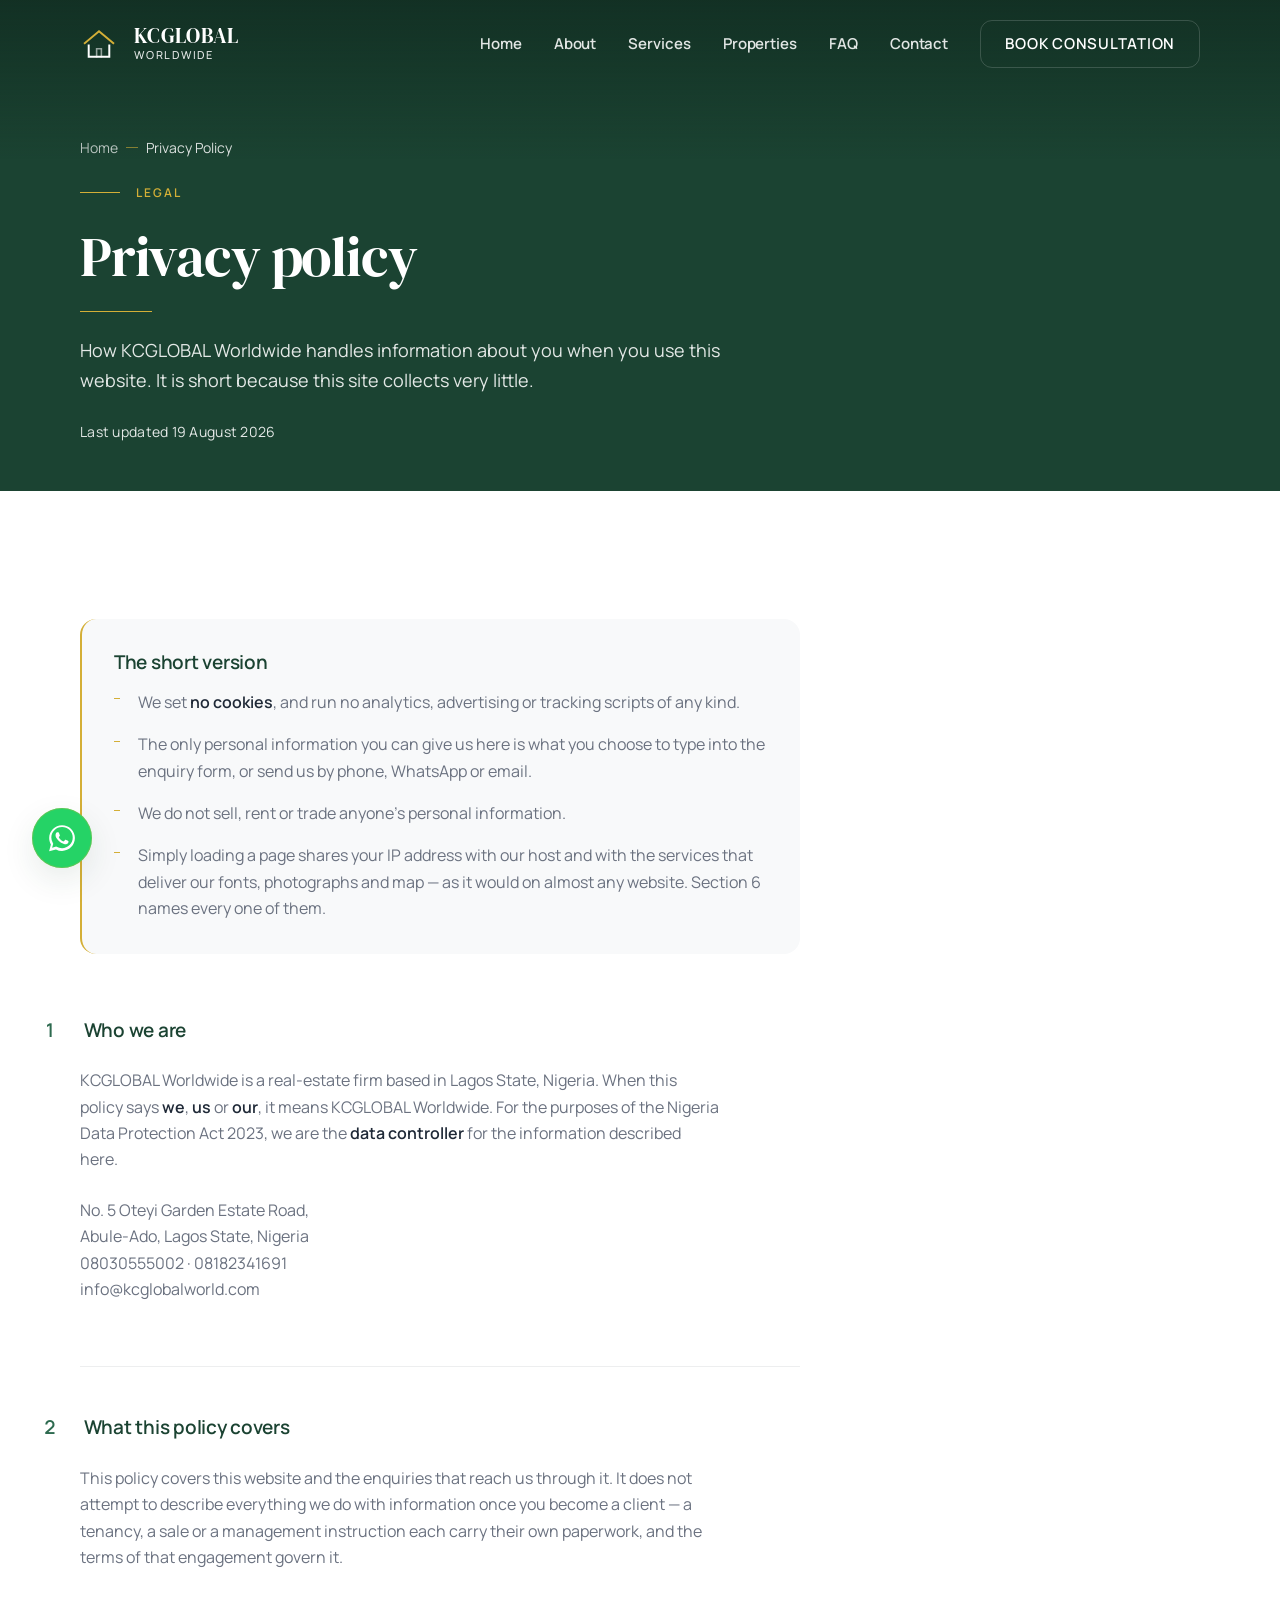
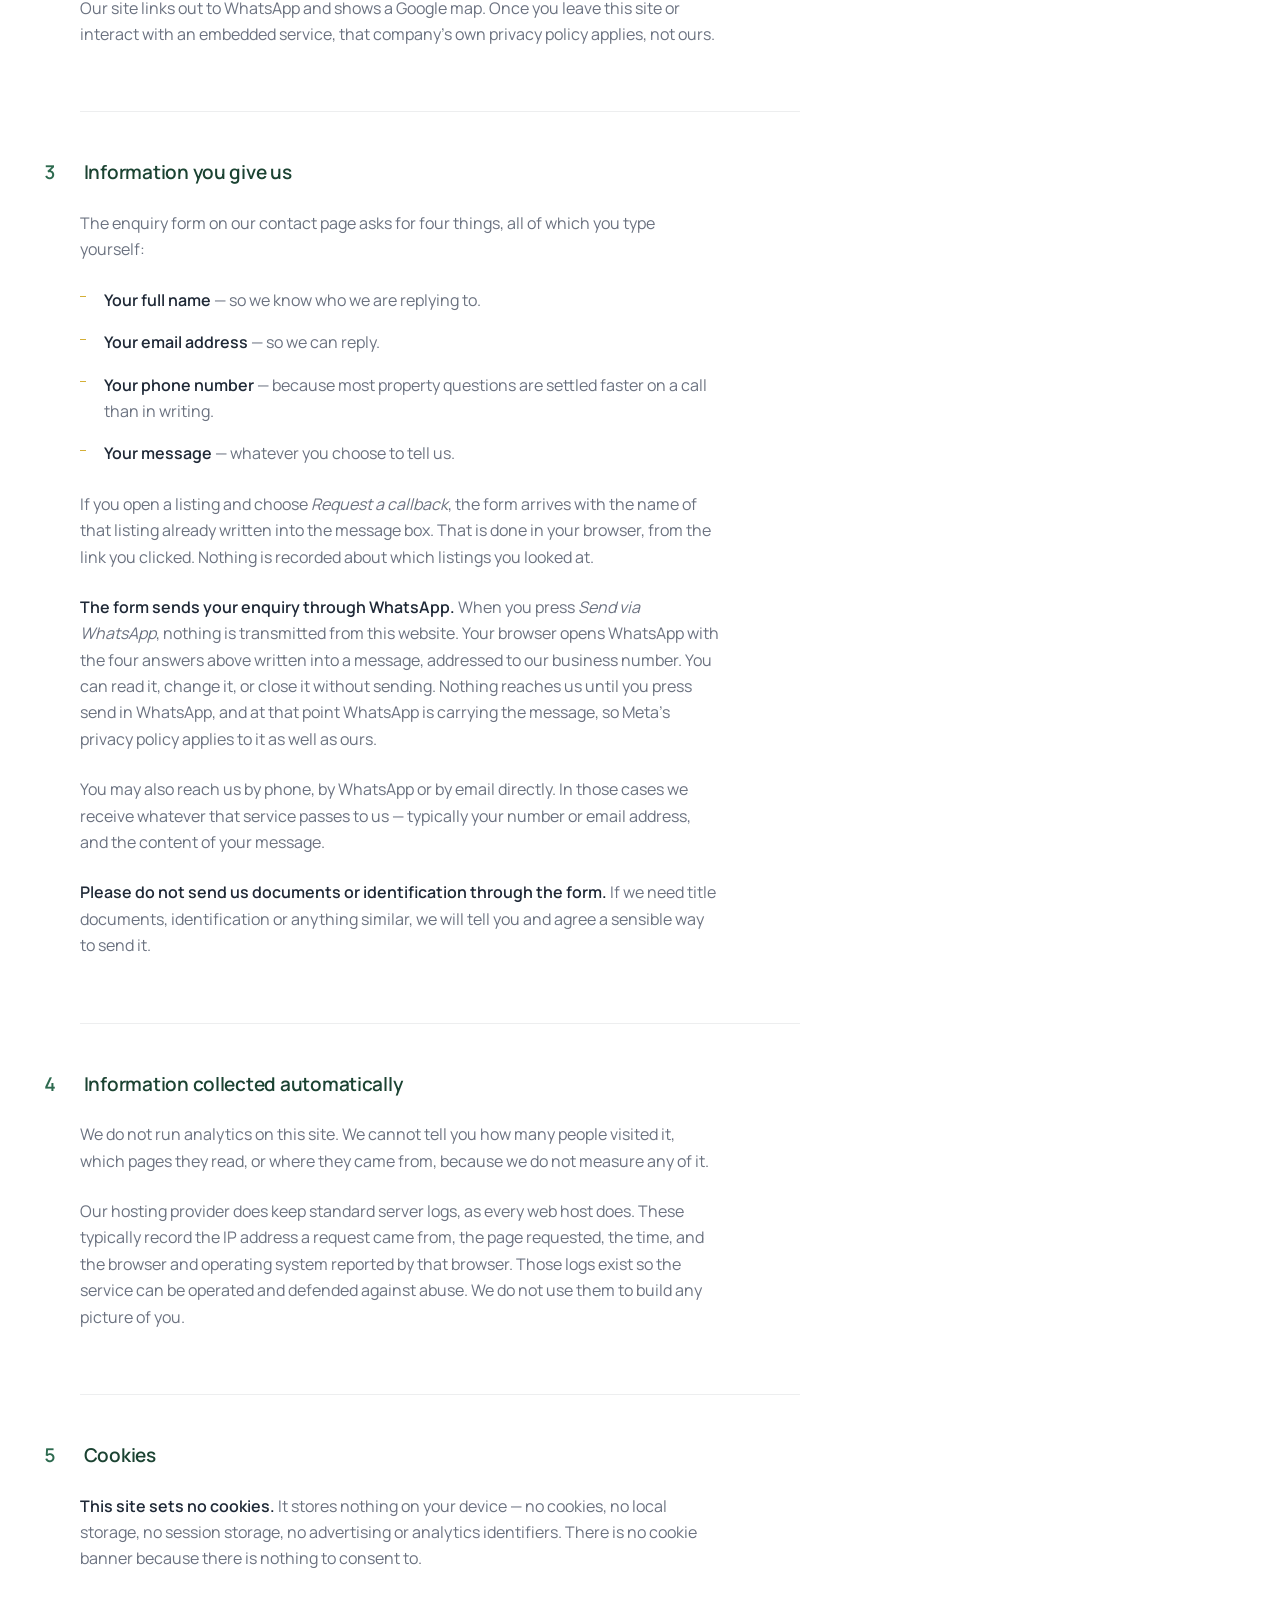
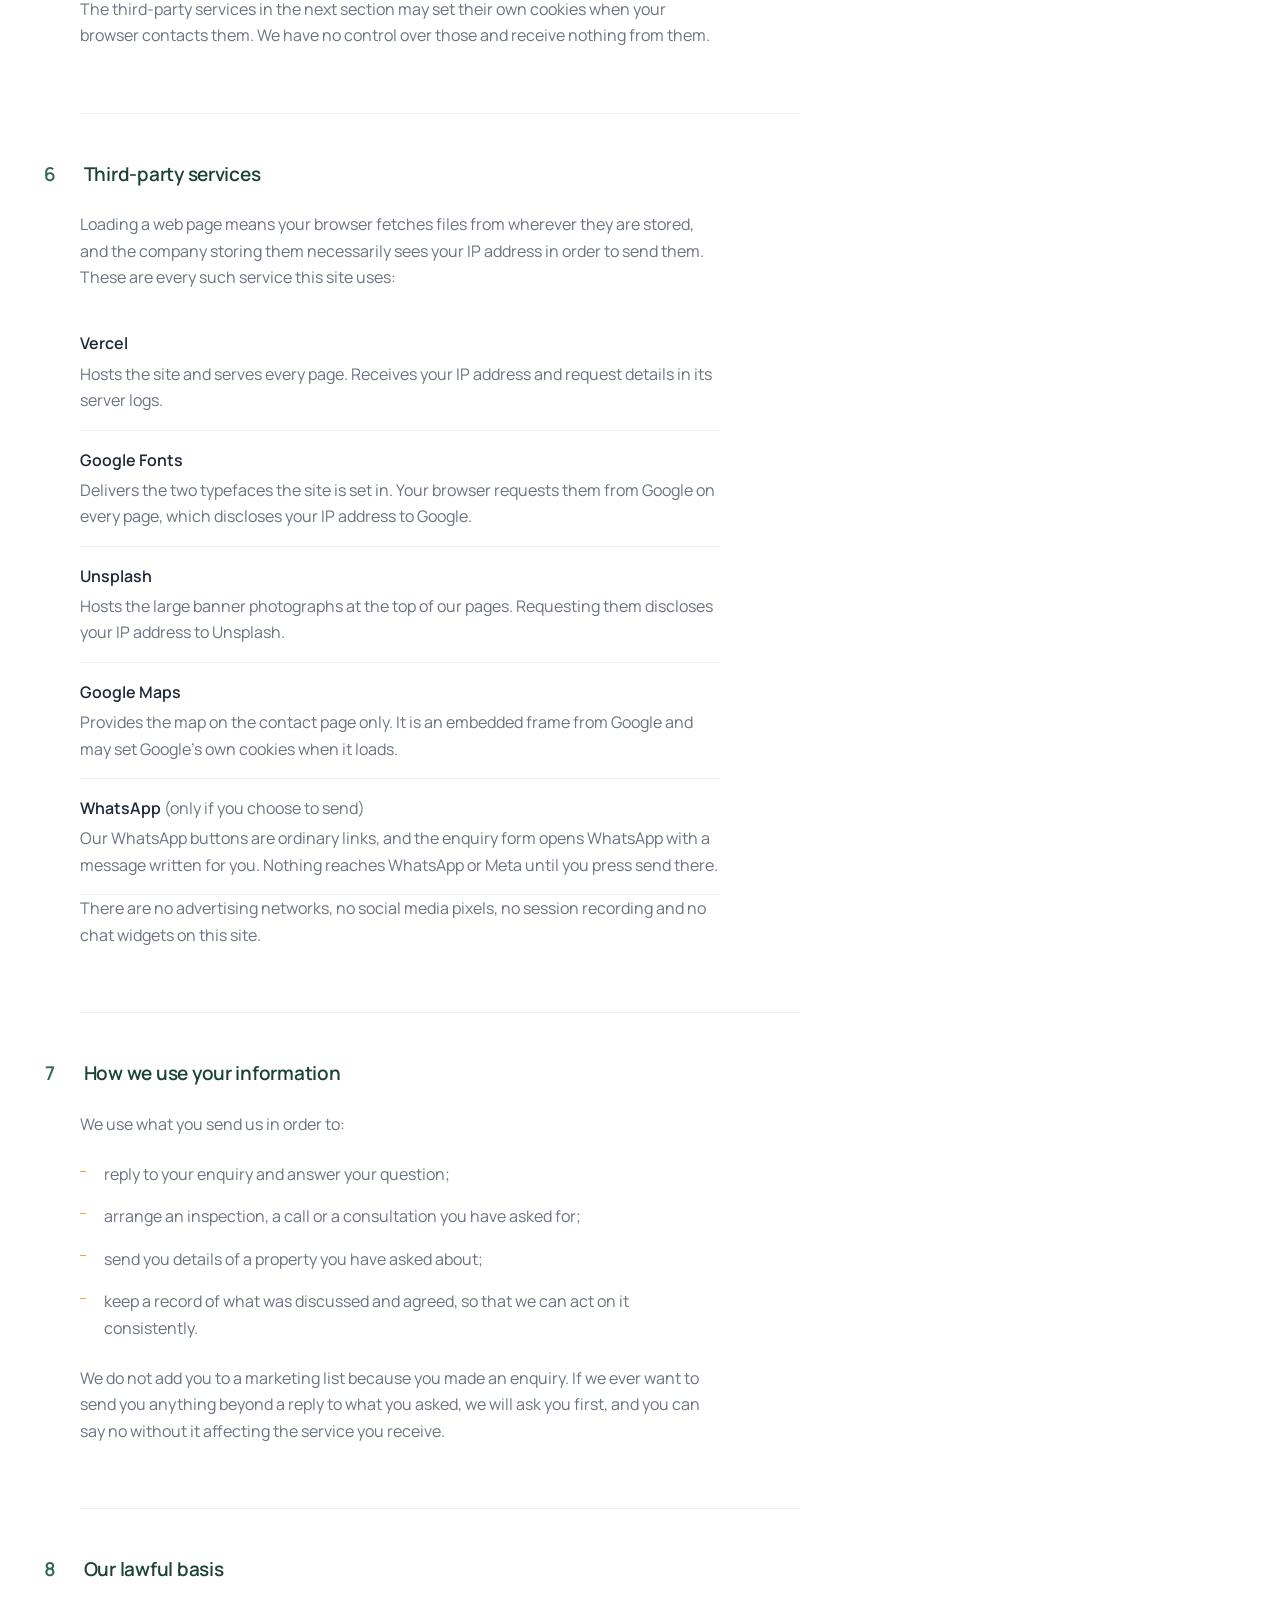
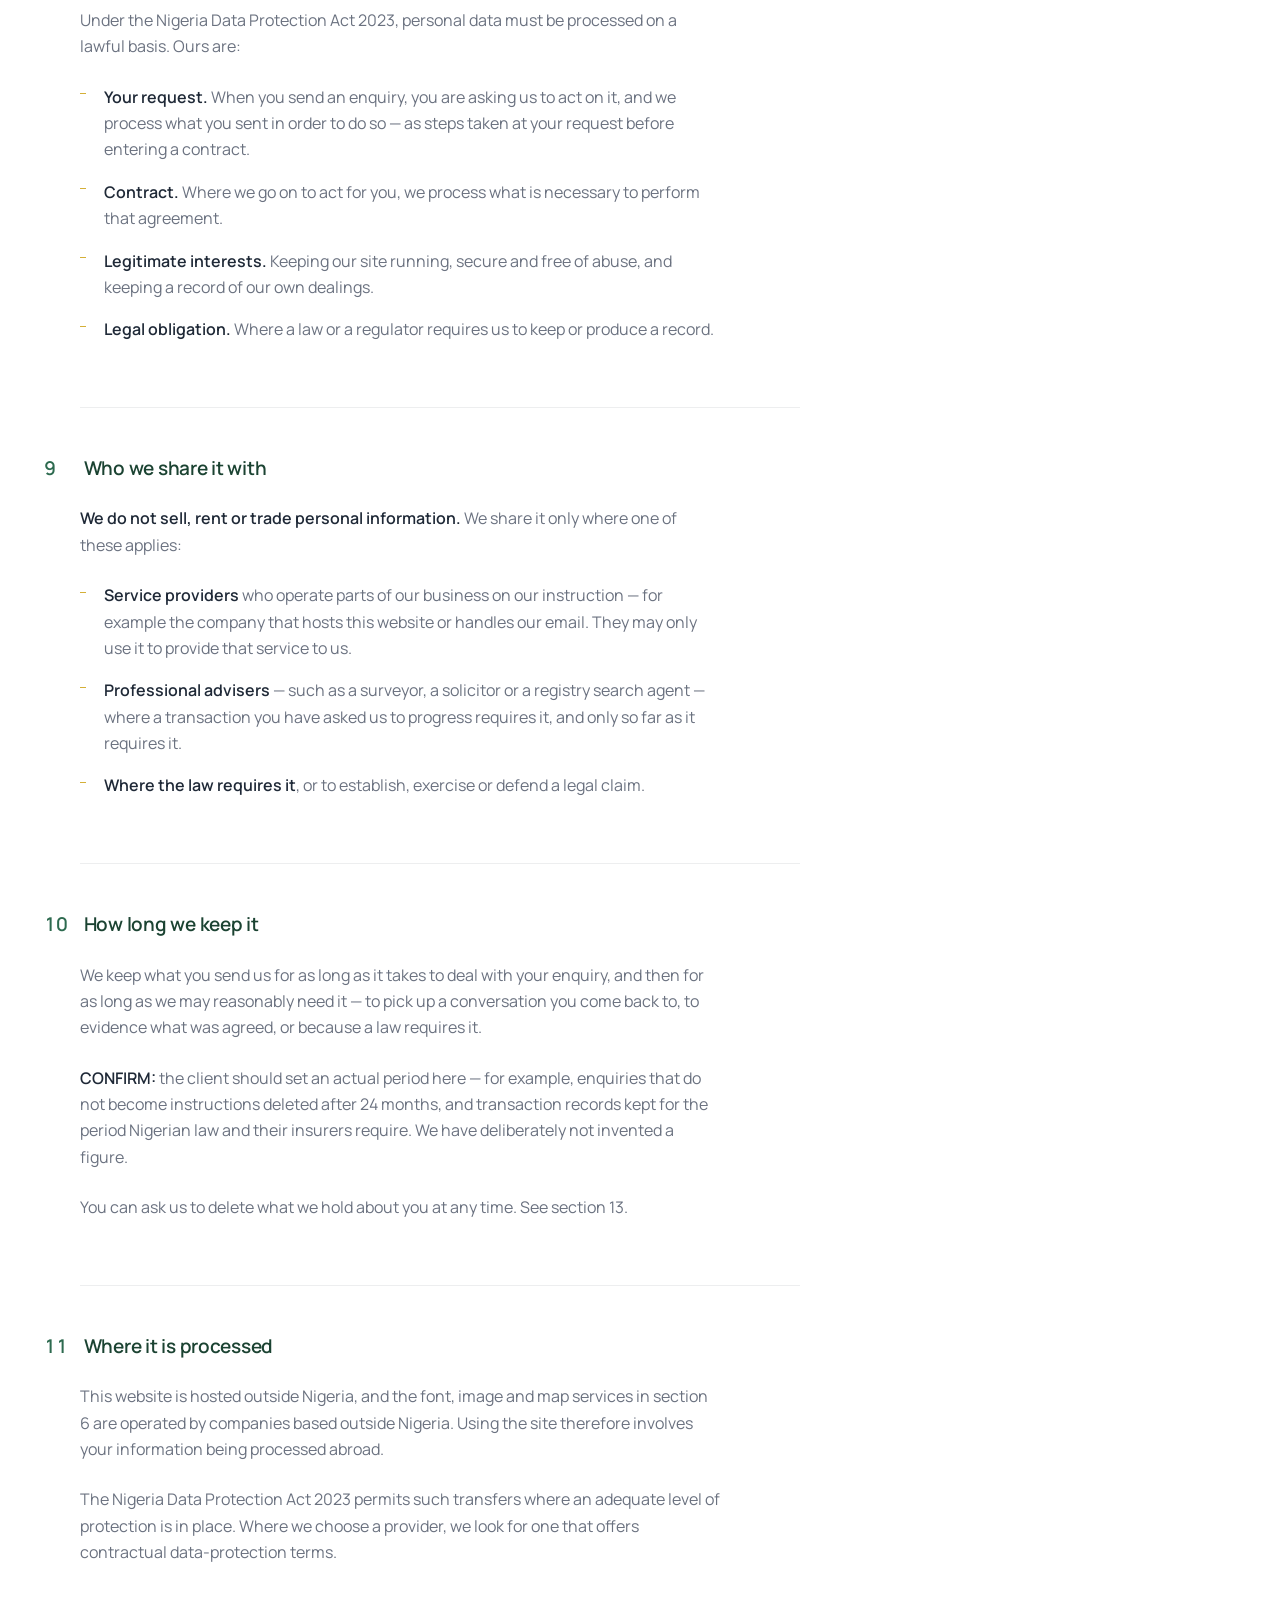
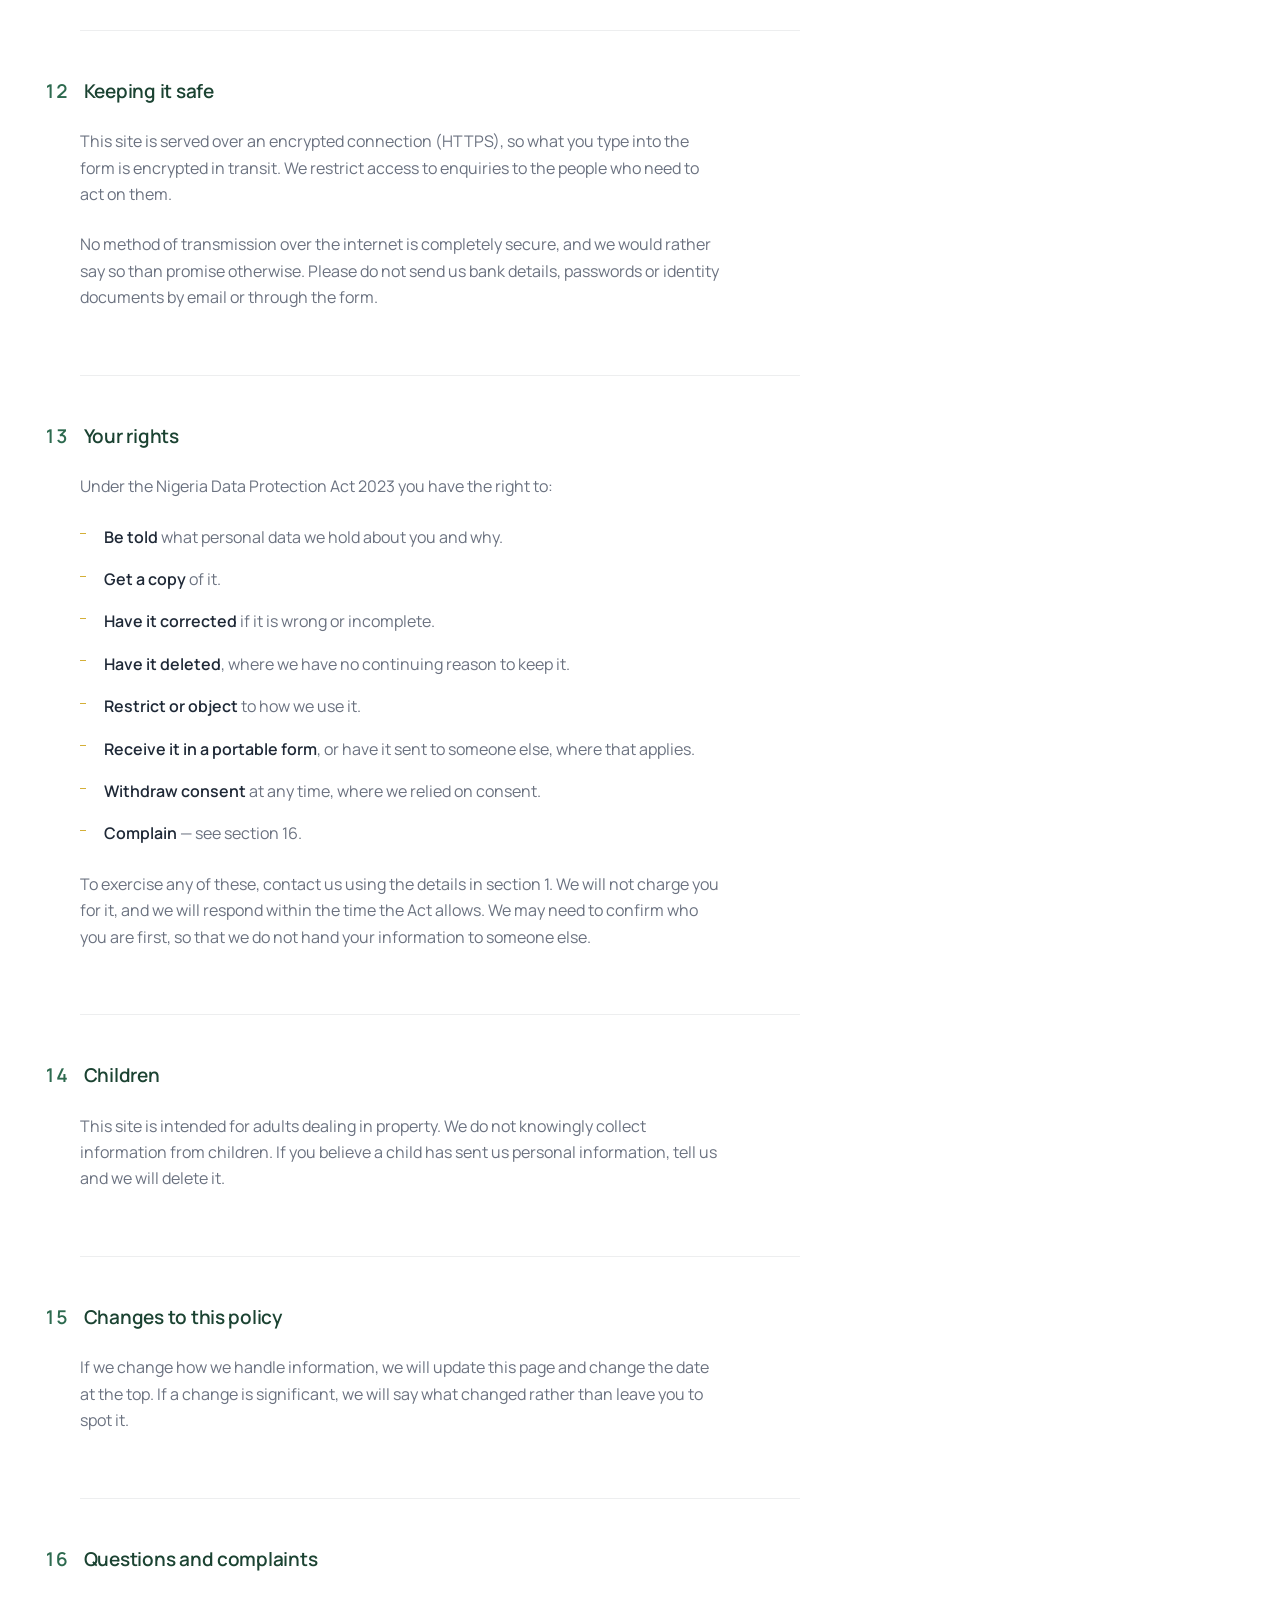
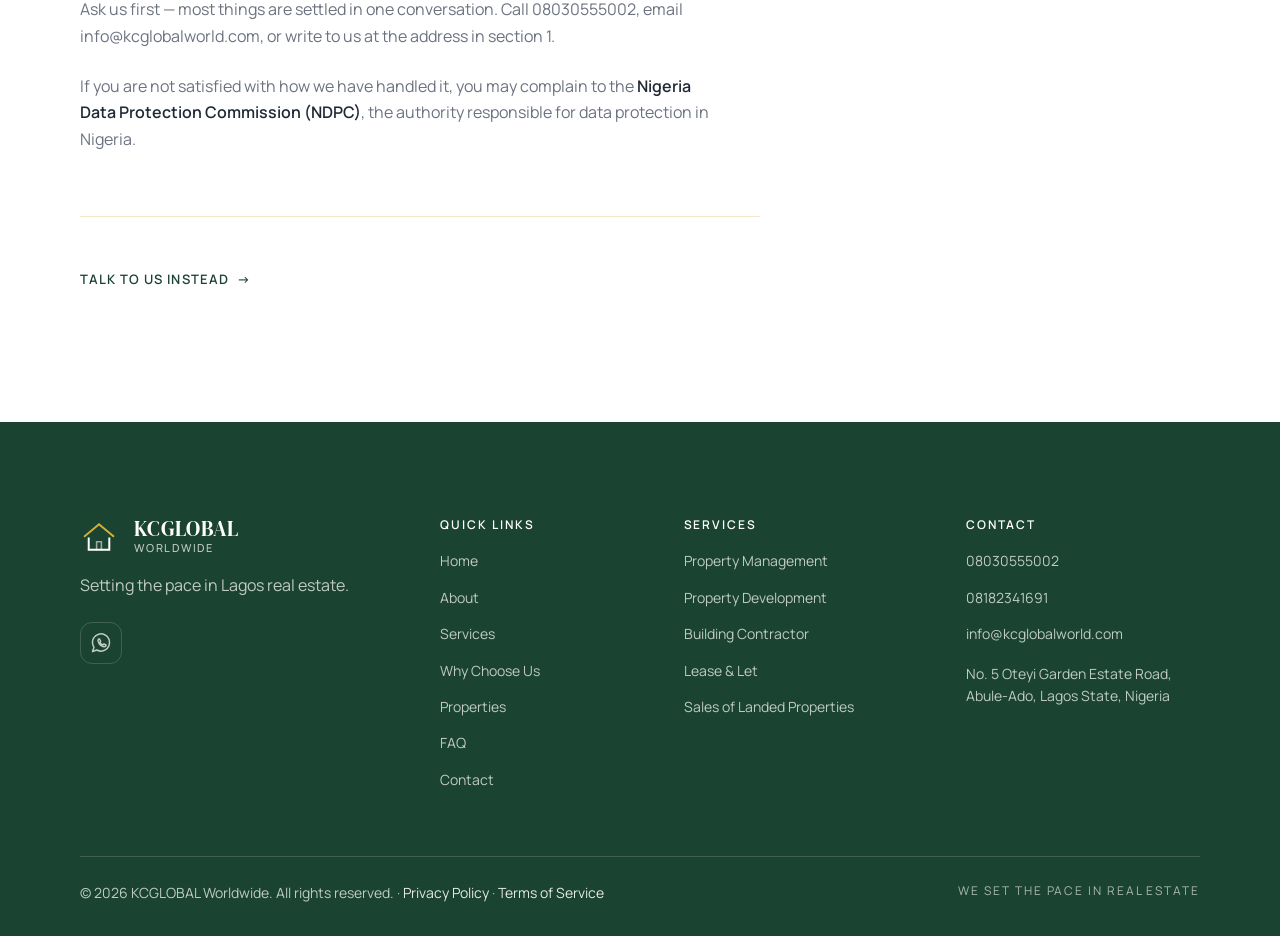
<file: privacy.html>
<!DOCTYPE html>
<html lang="en" class="no-js">
<head>
  <meta charset="UTF-8">
  <meta name="viewport" content="width=device-width, initial-scale=1">

  <!-- ===== SEO ===== -->
  <title>Privacy Policy — KCGLOBAL Worldwide</title>
  <meta name="description" content="How KCGLOBAL Worldwide handles your information. This site sets no cookies and runs no trackers — read what we collect, who receives it, and your rights under the Nigeria Data Protection Act 2023.">
  <meta name="theme-color" content="#1B4332">
  <!-- The canonical host is the live Vercel URL. If a custom domain is
       connected, change it here, in og:url, in sitemap.xml, robots.txt
       and the JSON-LD on index.html — all in one pass, or the pages
       will disagree about which address is the real one. -->
  <link rel="canonical" href="https://kcglobal-world.vercel.app/privacy.html">

  <!-- ===== OPEN GRAPH / TWITTER ===== -->
  <meta property="og:type" content="website">
  <meta property="og:site_name" content="KCGLOBAL Worldwide">
  <meta property="og:title" content="Privacy Policy — KCGLOBAL Worldwide">
  <meta property="og:description" content="What this site collects, who receives it, and your rights under the Nigeria Data Protection Act 2023.">
  <meta property="og:url" content="https://kcglobal-world.vercel.app/privacy.html">
  <meta property="og:locale" content="en_NG">
  <meta property="og:image" content="https://images.unsplash.com/photo-1586023492125-27b2c045efd7?auto=format&fit=crop&w=1200&h=630&q=80">
  <meta property="og:image:alt" content="Lagos residential interior representing KCGLOBAL Worldwide">
  <meta name="twitter:card" content="summary_large_image">

  <!-- ===== STRUCTURED DATA ===== -->
  <script type="application/ld+json">
  {
    "@context": "https://schema.org",
    "@type": "BreadcrumbList",
    "itemListElement": [
      { "@type": "ListItem", "position": 1, "name": "Home", "item": "https://kcglobal-world.vercel.app/" },
      { "@type": "ListItem", "position": 2, "name": "Privacy Policy", "item": "https://kcglobal-world.vercel.app/privacy.html" }
    ]
  }
  </script>

  <!-- ===== FONTS ===== -->
  <link rel="preconnect" href="https://fonts.googleapis.com">
  <link rel="preconnect" href="https://fonts.gstatic.com" crossorigin>
  <link rel="preconnect" href="https://images.unsplash.com" crossorigin>
  <link rel="stylesheet" href="https://fonts.googleapis.com/css2?family=DM+Serif+Display:ital@0;1&family=Manrope:wght@400;500;600;700&display=swap">

  <!-- ===== ICONS & STYLES ===== -->
  <link rel="icon" href="/favicon.ico" sizes="32x32">
  <link rel="icon" type="image/svg+xml" href="/assets/favicon.svg">
  <link rel="apple-touch-icon" href="/assets/apple-icon.png">
  <link rel="manifest" href="/manifest.webmanifest">
  <link rel="stylesheet" href="css/style.css?v=20260819f">
  <script src="js/script.js?v=20260819f" defer></script>

  <script>document.documentElement.classList.remove('no-js');</script>
</head>

<body>

  <a class="skip-link" href="#main">Skip to main content</a>

  <!-- ===== HEADER / NAV ===== -->
  <header class="site-header" id="site-header">
    <div class="site-header__inner container">

      <a class="brand" href="index.html" aria-label="KCGLOBAL Worldwide — home">
        <svg class="brand-mark" viewBox="0 0 48 48" aria-hidden="true" focusable="false">
          <path class="brand-mark__roof" d="M6 23 L24 8 L42 23"/>
          <path class="brand-mark__walls" d="M11 26 V40 H37 V26"/>
          <path class="brand-mark__door" d="M21 40 V30 H27 V40"/>
        </svg>
        <span class="brand__text">
          <span class="brand__name">KCGLOBAL</span>
          <span class="brand__sub">Worldwide</span>
        </span>
      </a>

      <nav class="nav" id="nav" aria-label="Primary">
        <ul class="nav__list">
          <li><a class="nav__link" href="index.html">Home</a></li>
          <li><a class="nav__link" href="about.html">About</a></li>
          <li><a class="nav__link" href="services.html">Services</a></li>
          <li><a class="nav__link" href="properties.html">Properties</a></li>
          <li><a class="nav__link" href="faq.html">FAQ</a></li>
          <li><a class="nav__link" href="contact.html">Contact</a></li>
        </ul>
        <!-- No phone number in the header: removed at the client's request
             2026-08-19. This is a deliberate waiver of PRE_LAUNCH_RULES_1.md
             rule 5, which asks for the number in the header as well as the
             footer. Do not add it back without the client asking. Both numbers
             remain in the footer of every page and on the contact page. -->
        <a class="btn btn--sm nav__cta" href="contact.html">Book Consultation</a>
      </nav>

      <button class="nav-toggle" id="nav-toggle" type="button"
              aria-expanded="false" aria-controls="nav" aria-label="Open menu">
        <span class="nav-toggle__bars" aria-hidden="true">
          <span></span><span></span><span></span>
        </span>
      </button>

    </div>
  </header>

  <main id="main">

    <!-- ===== PAGE HEADER ===== -->
    <section class="page-header page-header--plain">
      <div class="container">
        <div class="page-header__inner">
          <nav class="breadcrumb" aria-label="Breadcrumb">
            <ol class="breadcrumb__list">
              <li><a href="index.html">Home</a></li>
              <li><span aria-current="page">Privacy Policy</span></li>
            </ol>
          </nav>
          <p class="eyebrow eyebrow--inverse">Legal</p>
          <h1 class="page-header__title">Privacy policy</h1>
          <hr class="hairline">
          <p class="page-header__lede">
            How KCGLOBAL Worldwide handles information about you when you use this
            website. It is short because this site collects very little.
          </p>
          <p class="legal__stamp">Last updated 19 August 2026</p>
        </div>
      </div>
    </section>

    <!-- REVIEW: expanded copy — this policy was drafted from what the site
         verifiably does: the enquiry form fields, the absence of any cookie,
         analytics or advertising script, and the third parties the pages
         actually load (Vercel, Google Fonts, Unsplash, the Google Maps embed).
         It is NOT legal advice and has NOT been reviewed by a Nigerian lawyer.
         Before publishing, the client must confirm or strike every item marked
         CONFIRM below, and should have a qualified practitioner read it against
         the Nigeria Data Protection Act 2023.

         RESOLVED 2026-08-19: the enquiry form previously posted to a Netlify
         endpoint that does not exist on this host and silently 405'd. It now
         composes the enquiry and hands it to WhatsApp on the business number,
         which is what §3 and §6 describe. If the form is ever pointed at a real
         mailbox instead, both sections must be rewritten to match. -->

    <section class="section">
      <div class="container">

        <div class="legal">

          <!-- ===== SUMMARY ===== -->
          <div class="callout legal__summary reveal">
            <h2 class="legal__summary-title">The short version</h2>
            <ul class="legal__list">
              <li>We set <strong>no cookies</strong>, and run no analytics, advertising or
                  tracking scripts of any kind.</li>
              <li>The only personal information you can give us here is what you choose to
                  type into the enquiry form, or send us by phone, WhatsApp or email.</li>
              <li>We do not sell, rent or trade anyone's personal information.</li>
              <li>Simply loading a page shares your IP address with our host and with the
                  services that deliver our fonts, photographs and map — as it would on
                  almost any website. Section 6 names every one of them.</li>
            </ul>
          </div>

          <!-- ===== 1 ===== -->
          <section class="legal__section reveal" aria-labelledby="s1">
            <h2 class="legal__heading" id="s1"><span class="legal__num">1</span> Who we are</h2>
            <div class="prose">
              <p>
                KCGLOBAL Worldwide is a real-estate firm based in Lagos State, Nigeria. When
                this policy says <strong>we</strong>, <strong>us</strong> or
                <strong>our</strong>, it means KCGLOBAL Worldwide. For the purposes of the
                Nigeria Data Protection Act 2023, we are the <strong>data controller</strong>
                for the information described here.
              </p>
              <address class="legal__address">
                No. 5 Oteyi Garden Estate Road,<br>
                Abule-Ado, Lagos State, Nigeria<br>
                <a href="tel:+2348030555002">08030555002</a> ·
                <a href="tel:+2348182341691">08182341691</a><br>
                <a href="mailto:info@kcglobalworld.com">info@kcglobalworld.com</a>
              </address>
              <!-- CONFIRM: the registered company name and RC number, if the client wants
                   them stated. Deliberately not invented. -->
            </div>
          </section>

          <!-- ===== 2 ===== -->
          <section class="legal__section reveal" aria-labelledby="s2">
            <h2 class="legal__heading" id="s2"><span class="legal__num">2</span> What this policy covers</h2>
            <div class="prose">
              <p>
                This policy covers this website and the enquiries that reach us through it.
                It does not attempt to describe everything we do with information once you
                become a client — a tenancy, a sale or a management instruction each carry
                their own paperwork, and the terms of that engagement govern it.
              </p>
              <p>
                Our site links out to WhatsApp and shows a Google map. Once you leave this
                site or interact with an embedded service, that company's own privacy policy
                applies, not ours.
              </p>
            </div>
          </section>

          <!-- ===== 3 ===== -->
          <section class="legal__section reveal" aria-labelledby="s3">
            <h2 class="legal__heading" id="s3"><span class="legal__num">3</span> Information you give us</h2>
            <div class="prose">
              <p>
                The enquiry form on our <a href="contact.html">contact page</a> asks for four
                things, all of which you type yourself:
              </p>
            </div>
            <ul class="legal__list legal__list--tight">
              <li><strong>Your full name</strong> — so we know who we are replying to.</li>
              <li><strong>Your email address</strong> — so we can reply.</li>
              <li><strong>Your phone number</strong> — because most property questions are
                  settled faster on a call than in writing.</li>
              <li><strong>Your message</strong> — whatever you choose to tell us.</li>
            </ul>
            <div class="prose">
              <p>
                If you open a listing and choose <em>Request a callback</em>, the form arrives
                with the name of that listing already written into the message box. That is
                done in your browser, from the link you clicked. Nothing is recorded about
                which listings you looked at.
              </p>
              <p>
                <strong>The form sends your enquiry through WhatsApp.</strong> When you press
                <em>Send via WhatsApp</em>, nothing is transmitted from this website. Your
                browser opens WhatsApp with the four answers above written into a message,
                addressed to our business number. You can read it, change it, or close it
                without sending. Nothing reaches us until you press send in WhatsApp, and at
                that point WhatsApp is carrying the message, so Meta's privacy policy applies
                to it as well as ours.
              </p>
              <p>
                You may also reach us by phone, by WhatsApp or by email directly. In those
                cases we receive whatever that service passes to us — typically your number or
                email address, and the content of your message.
              </p>
              <p>
                <strong>Please do not send us documents or identification through the form.</strong>
                If we need title documents, identification or anything similar, we will tell
                you and agree a sensible way to send it.
              </p>
            </div>
          </section>

          <!-- ===== 4 ===== -->
          <section class="legal__section reveal" aria-labelledby="s4">
            <h2 class="legal__heading" id="s4"><span class="legal__num">4</span> Information collected automatically</h2>
            <div class="prose">
              <p>
                We do not run analytics on this site. We cannot tell you how many people
                visited it, which pages they read, or where they came from, because we do not
                measure any of it.
              </p>
              <p>
                Our hosting provider does keep standard server logs, as every web host does.
                These typically record the IP address a request came from, the page requested,
                the time, and the browser and operating system reported by that browser. Those
                logs exist so the service can be operated and defended against abuse. We do
                not use them to build any picture of you.
              </p>
            </div>
          </section>

          <!-- ===== 5 ===== -->
          <section class="legal__section reveal" aria-labelledby="s5">
            <h2 class="legal__heading" id="s5"><span class="legal__num">5</span> Cookies</h2>
            <div class="prose">
              <p>
                <strong>This site sets no cookies.</strong> It stores nothing on your device —
                no cookies, no local storage, no session storage, no advertising or analytics
                identifiers. There is no cookie banner because there is nothing to consent to.
              </p>
              <p>
                The third-party services in the next section may set their own cookies when
                your browser contacts them. We have no control over those and receive nothing
                from them.
              </p>
            </div>
          </section>

          <!-- ===== 6 ===== -->
          <section class="legal__section reveal" aria-labelledby="s6">
            <h2 class="legal__heading" id="s6"><span class="legal__num">6</span> Third-party services</h2>
            <div class="prose">
              <p>
                Loading a web page means your browser fetches files from wherever they are
                stored, and the company storing them necessarily sees your IP address in order
                to send them. These are every such service this site uses:
              </p>
            </div>

            <dl class="legal__defs">
              <div class="legal__def">
                <dt>Vercel</dt>
                <dd>Hosts the site and serves every page. Receives your IP address and request
                    details in its server logs.</dd>
              </div>
              <div class="legal__def">
                <dt>Google Fonts</dt>
                <dd>Delivers the two typefaces the site is set in. Your browser requests them
                    from Google on every page, which discloses your IP address to Google.</dd>
              </div>
              <div class="legal__def">
                <dt>Unsplash</dt>
                <dd>Hosts the large banner photographs at the top of our pages. Requesting
                    them discloses your IP address to Unsplash.</dd>
              </div>
              <div class="legal__def">
                <dt>Google Maps</dt>
                <dd>Provides the map on the contact page only. It is an embedded frame from
                    Google and may set Google's own cookies when it loads.</dd>
              </div>
              <div class="legal__def">
                <dt>WhatsApp <span class="legal__def-note">(only if you choose to send)</span></dt>
                <dd>Our WhatsApp buttons are ordinary links, and the enquiry form opens
                    WhatsApp with a message written for you. Nothing reaches WhatsApp or Meta
                    until you press send there.</dd>
              </div>
            </dl>

            <div class="prose">
              <p>
                There are no advertising networks, no social media pixels, no session
                recording and no chat widgets on this site.
              </p>
            </div>
          </section>

          <!-- ===== 7 ===== -->
          <section class="legal__section reveal" aria-labelledby="s7">
            <h2 class="legal__heading" id="s7"><span class="legal__num">7</span> How we use your information</h2>
            <div class="prose">
              <p>We use what you send us in order to:</p>
            </div>
            <ul class="legal__list legal__list--tight">
              <li>reply to your enquiry and answer your question;</li>
              <li>arrange an inspection, a call or a consultation you have asked for;</li>
              <li>send you details of a property you have asked about;</li>
              <li>keep a record of what was discussed and agreed, so that we can act on it
                  consistently.</li>
            </ul>
            <div class="prose">
              <p>
                We do not add you to a marketing list because you made an enquiry. If we ever
                want to send you anything beyond a reply to what you asked, we will ask you
                first, and you can say no without it affecting the service you receive.
              </p>
            </div>
          </section>

          <!-- ===== 8 ===== -->
          <section class="legal__section reveal" aria-labelledby="s8">
            <h2 class="legal__heading" id="s8"><span class="legal__num">8</span> Our lawful basis</h2>
            <div class="prose">
              <p>
                Under the Nigeria Data Protection Act 2023, personal data must be processed on
                a lawful basis. Ours are:
              </p>
            </div>
            <ul class="legal__list legal__list--tight">
              <li><strong>Your request.</strong> When you send an enquiry, you are asking us to
                  act on it, and we process what you sent in order to do so — as steps taken
                  at your request before entering a contract.</li>
              <li><strong>Contract.</strong> Where we go on to act for you, we process what is
                  necessary to perform that agreement.</li>
              <li><strong>Legitimate interests.</strong> Keeping our site running, secure and
                  free of abuse, and keeping a record of our own dealings.</li>
              <li><strong>Legal obligation.</strong> Where a law or a regulator requires us to
                  keep or produce a record.</li>
            </ul>
          </section>

          <!-- ===== 9 ===== -->
          <section class="legal__section reveal" aria-labelledby="s9">
            <h2 class="legal__heading" id="s9"><span class="legal__num">9</span> Who we share it with</h2>
            <div class="prose">
              <p>
                <strong>We do not sell, rent or trade personal information.</strong> We share it
                only where one of these applies:
              </p>
            </div>
            <ul class="legal__list legal__list--tight">
              <li><strong>Service providers</strong> who operate parts of our business on our
                  instruction — for example the company that hosts this website or handles our
                  email. They may only use it to provide that service to us.</li>
              <li><strong>Professional advisers</strong> — such as a surveyor, a solicitor or a
                  registry search agent — where a transaction you have asked us to progress
                  requires it, and only so far as it requires it.</li>
              <li><strong>Where the law requires it</strong>, or to establish, exercise or
                  defend a legal claim.</li>
            </ul>
            <!-- CONFIRM: whether the client shares enquirer details with any co-agent,
                 developer or referral partner. If they do, that must be named here. Not
                 assumed either way. -->
          </section>

          <!-- ===== 10 ===== -->
          <section class="legal__section reveal" aria-labelledby="s10">
            <h2 class="legal__heading" id="s10"><span class="legal__num">10</span> How long we keep it</h2>
            <div class="prose">
              <p>
                We keep what you send us for as long as it takes to deal with your enquiry, and
                then for as long as we may reasonably need it — to pick up a conversation you
                come back to, to evidence what was agreed, or because a law requires it.
              </p>
              <p>
                <strong>CONFIRM:</strong> the client should set an actual period here — for
                example, enquiries that do not become instructions deleted after 24 months, and
                transaction records kept for the period Nigerian law and their insurers require.
                We have deliberately not invented a figure.
              </p>
              <p>
                You can ask us to delete what we hold about you at any time. See section 13.
              </p>
            </div>
          </section>

          <!-- ===== 11 ===== -->
          <section class="legal__section reveal" aria-labelledby="s11">
            <h2 class="legal__heading" id="s11"><span class="legal__num">11</span> Where it is processed</h2>
            <div class="prose">
              <p>
                This website is hosted outside Nigeria, and the font, image and map services in
                section 6 are operated by companies based outside Nigeria. Using the site
                therefore involves your information being processed abroad.
              </p>
              <p>
                The Nigeria Data Protection Act 2023 permits such transfers where an adequate
                level of protection is in place. Where we choose a provider, we look for one
                that offers contractual data-protection terms.
              </p>
            </div>
          </section>

          <!-- ===== 12 ===== -->
          <section class="legal__section reveal" aria-labelledby="s12">
            <h2 class="legal__heading" id="s12"><span class="legal__num">12</span> Keeping it safe</h2>
            <div class="prose">
              <p>
                This site is served over an encrypted connection (HTTPS), so what you type into
                the form is encrypted in transit. We restrict access to enquiries to the people
                who need to act on them.
              </p>
              <p>
                No method of transmission over the internet is completely secure, and we would
                rather say so than promise otherwise. Please do not send us bank details,
                passwords or identity documents by email or through the form.
              </p>
            </div>
          </section>

          <!-- ===== 13 ===== -->
          <section class="legal__section reveal" aria-labelledby="s13">
            <h2 class="legal__heading" id="s13"><span class="legal__num">13</span> Your rights</h2>
            <div class="prose">
              <p>
                Under the Nigeria Data Protection Act 2023 you have the right to:
              </p>
            </div>
            <ul class="legal__list legal__list--tight">
              <li><strong>Be told</strong> what personal data we hold about you and why.</li>
              <li><strong>Get a copy</strong> of it.</li>
              <li><strong>Have it corrected</strong> if it is wrong or incomplete.</li>
              <li><strong>Have it deleted</strong>, where we have no continuing reason to keep it.</li>
              <li><strong>Restrict or object</strong> to how we use it.</li>
              <li><strong>Receive it in a portable form</strong>, or have it sent to someone else,
                  where that applies.</li>
              <li><strong>Withdraw consent</strong> at any time, where we relied on consent.</li>
              <li><strong>Complain</strong> — see section 16.</li>
            </ul>
            <div class="prose">
              <p>
                To exercise any of these, contact us using the details in section 1. We will not
                charge you for it, and we will respond within the time the Act allows. We may
                need to confirm who you are first, so that we do not hand your information to
                someone else.
              </p>
            </div>
          </section>

          <!-- ===== 14 ===== -->
          <section class="legal__section reveal" aria-labelledby="s14">
            <h2 class="legal__heading" id="s14"><span class="legal__num">14</span> Children</h2>
            <div class="prose">
              <p>
                This site is intended for adults dealing in property. We do not knowingly
                collect information from children. If you believe a child has sent us personal
                information, tell us and we will delete it.
              </p>
            </div>
          </section>

          <!-- ===== 15 ===== -->
          <section class="legal__section reveal" aria-labelledby="s15">
            <h2 class="legal__heading" id="s15"><span class="legal__num">15</span> Changes to this policy</h2>
            <div class="prose">
              <p>
                If we change how we handle information, we will update this page and change the
                date at the top. If a change is significant, we will say what changed rather
                than leave you to spot it.
              </p>
            </div>
          </section>

          <!-- ===== 16 ===== -->
          <section class="legal__section reveal" aria-labelledby="s16">
            <h2 class="legal__heading" id="s16"><span class="legal__num">16</span> Questions and complaints</h2>
            <div class="prose">
              <p>
                Ask us first — most things are settled in one conversation. Call
                <a href="tel:+2348030555002">08030555002</a>, email
                <a href="mailto:info@kcglobalworld.com">info@kcglobalworld.com</a>, or write to us
                at the address in section 1.
              </p>
              <p>
                If you are not satisfied with how we have handled it, you may complain to the
                <strong>Nigeria Data Protection Commission (NDPC)</strong>, the authority
                responsible for data protection in Nigeria.
              </p>
              <!-- CONFIRM: whether the client is required to appoint a Data Protection Officer
                   under the NDPA 2023 and its subsidiary regulation. If one is appointed, name
                   the contact route here. Deliberately not invented. -->
            </div>
          </section>

        </div>

        <p class="legal__foot reveal">
          <a class="link-arrow" href="contact.html">Talk to us instead<span aria-hidden="true">&#8594;</span></a>
        </p>

      </div>
    </section>

  </main>

  <!-- ===== FOOTER ===== -->
  <footer class="site-footer">
    <div class="container">
      <div class="site-footer__grid">

        <div class="site-footer__brand">
          <a class="brand brand--footer" href="index.html" aria-label="KCGLOBAL Worldwide — home">
            <svg class="brand-mark" viewBox="0 0 48 48" aria-hidden="true" focusable="false">
              <path class="brand-mark__roof" d="M6 23 L24 8 L42 23"/>
              <path class="brand-mark__walls" d="M11 26 V40 H37 V26"/>
              <path class="brand-mark__door" d="M21 40 V30 H27 V40"/>
            </svg>
            <span class="brand__text">
              <span class="brand__name">KCGLOBAL</span>
              <span class="brand__sub">Worldwide</span>
            </span>
          </a>
          <p class="site-footer__tagline">Setting the pace in Lagos real estate.</p>

          <!-- Facebook, Instagram and LinkedIn icons removed 2026-08-19: they
               pointed at href="#" and went nowhere. An icon that does nothing
               costs more trust than a missing icon does.
               TODO(client): supply the live profile URLs and they go back in. -->
          <ul class="socials">
            <li>
              <a href="https://wa.me/2348030555002?text=Hello%20KCGLOBAL%2C%20I%20found%20you%20on%20your%20website%20and%20would%20like%20to%20make%20an%20enquiry." aria-label="Message KCGLOBAL Worldwide on WhatsApp">
                <svg class="icon" viewBox="0 0 24 24" aria-hidden="true"><path d="M20.5 11.6a8.5 8.5 0 01-12.6 7.4L3.5 20.5l1.5-4.3A8.5 8.5 0 1120.5 11.6z"/><path d="M9.2 8.6c.2-.4.4-.5.7-.5h.5c.2 0 .4 0 .5.4l.7 1.6c0 .2 0 .4-.1.5l-.5.6c-.1.2-.2.3 0 .5.6 1 1.4 1.7 2.5 2.1.3.1.4 0 .5-.1l.6-.6c.2-.2.3-.2.5-.1l1.5.7c.3.2.4.3.4.5 0 .3-.2.9-.6 1.2-.4.3-.9.4-1.5.3-2.6-.5-5-2.9-5.8-5.6-.2-.6-.1-1.2.1-1.5z"/></svg>
              </a>
            </li>
          </ul>
        </div>

        <nav class="site-footer__col" aria-label="Footer">
          <h2 class="site-footer__heading">Quick Links</h2>
          <ul class="site-footer__links">
            <li><a href="index.html">Home</a></li>
            <li><a href="about.html">About</a></li>
            <li><a href="services.html">Services</a></li>
            <li><a href="why-choose-us.html">Why Choose Us</a></li>
            <li><a href="properties.html">Properties</a></li>
            <li><a href="faq.html">FAQ</a></li>
            <li><a href="contact.html">Contact</a></li>
          </ul>
        </nav>

        <div class="site-footer__col">
          <h2 class="site-footer__heading">Services</h2>
          <ul class="site-footer__links">
            <li><a href="services.html#property-management">Property Management</a></li>
            <li><a href="services.html#property-development">Property Development</a></li>
            <li><a href="services.html#building-contractor">Building Contractor</a></li>
            <li><a href="services.html#lease-and-let">Lease &amp; Let</a></li>
            <li><a href="services.html#landed-sales">Sales of Landed Properties</a></li>
          </ul>
        </div>

        <div class="site-footer__col">
          <h2 class="site-footer__heading">Contact</h2>
          <ul class="site-footer__links">
            <li><a href="tel:+2348030555002">08030555002</a></li>
            <li><a href="tel:+2348182341691">08182341691</a></li>
            <li><a href="mailto:info@kcglobalworld.com">info@kcglobalworld.com</a></li>
          </ul>
          <address class="site-footer__address">
            No. 5 Oteyi Garden Estate Road,<br>Abule-Ado, Lagos State, Nigeria
          </address>
        </div>

      </div>

      <div class="site-footer__bar">
        <p>&copy; <span id="year">2026</span> KCGLOBAL Worldwide. All rights reserved.
          <span class="site-footer__sep" aria-hidden="true">·</span>
          <a class="site-footer__legal" href="privacy.html">Privacy Policy</a>
          <span class="site-footer__sep" aria-hidden="true">·</span>
          <a class="site-footer__legal" href="terms.html">Terms of Service</a></p>
        <p class="site-footer__motto">We Set The Pace In Real Estate</p>
      </div>
    </div>
  </footer>

  <!-- ===== FLOATING WHATSAPP ===== -->
  <a class="wa-float" href="https://wa.me/2348030555002?text=Hello%20KCGLOBAL%2C%20I%20found%20you%20on%20your%20website%20and%20would%20like%20to%20make%20an%20enquiry." target="_blank" rel="noopener"
     aria-label="Chat with KCGLOBAL Worldwide on WhatsApp">
    <span class="wa-float__tip" aria-hidden="true">Chat with us on WhatsApp</span>
    <span class="wa-float__pulse" aria-hidden="true"></span>
    <svg class="wa-float__icon" viewBox="0 0 32 32" aria-hidden="true" focusable="false">
      <path fill="currentColor" d="M16.04 3.2c-7.1 0-12.87 5.77-12.87 12.87 0 2.27.6 4.49 1.73 6.44L3.09 29.2l6.86-1.8a12.83 12.83 0 006.09 1.55h.01c7.09 0 12.86-5.77 12.86-12.87 0-3.44-1.34-6.67-3.77-9.1a12.78 12.78 0 00-9.1-3.78zm0 23.13h-.01a10.68 10.68 0 01-5.44-1.49l-.39-.23-4.07 1.07 1.086-3.97-.254-.406a10.66 10.66 0 01-1.634-5.7c0-5.9 4.8-10.7 10.71-10.7 2.86 0 5.55 1.12 7.57 3.14a10.63 10.63 0 013.13 7.57c0 5.9-4.8 10.7-10.7 10.7z"/>
      <path fill="currentColor" d="M21.91 18.85c-.32-.16-1.9-.94-2.2-1.05-.29-.1-.5-.16-.72.16-.21.32-.82 1.04-1.01 1.25-.18.21-.37.24-.69.08-.32-.16-1.36-.5-2.59-1.6-.96-.85-1.6-1.91-1.79-2.23-.19-.32-.02-.5.14-.66.15-.14.32-.37.48-.56.16-.19.21-.32.32-.53.11-.21.05-.4-.03-.56-.08-.16-.72-1.74-.99-2.38-.26-.62-.52-.54-.72-.55h-.61c-.21 0-.56.08-.85.4-.29.32-1.11 1.09-1.11 2.66s1.14 3.08 1.3 3.29c.16.21 2.24 3.42 5.43 4.8.76.33 1.35.52 1.81.67.76.24 1.45.21 2 .13.61-.09 1.9-.78 2.17-1.53.27-.75.27-1.39.19-1.53-.08-.13-.29-.21-.61-.37z"/>
    </svg>
  </a>

  <!-- ===== BACK TO TOP ===== -->
  <button class="to-top" id="to-top" type="button" aria-label="Back to top">
    <svg viewBox="0 0 24 24" fill="none" stroke="currentColor" stroke-width="1.5" stroke-linecap="round" stroke-linejoin="round" aria-hidden="true" focusable="false">
      <path d="M12 19V5M5 12l7-7 7 7"/>
    </svg>
  </button>

</body>
</html>
</file>
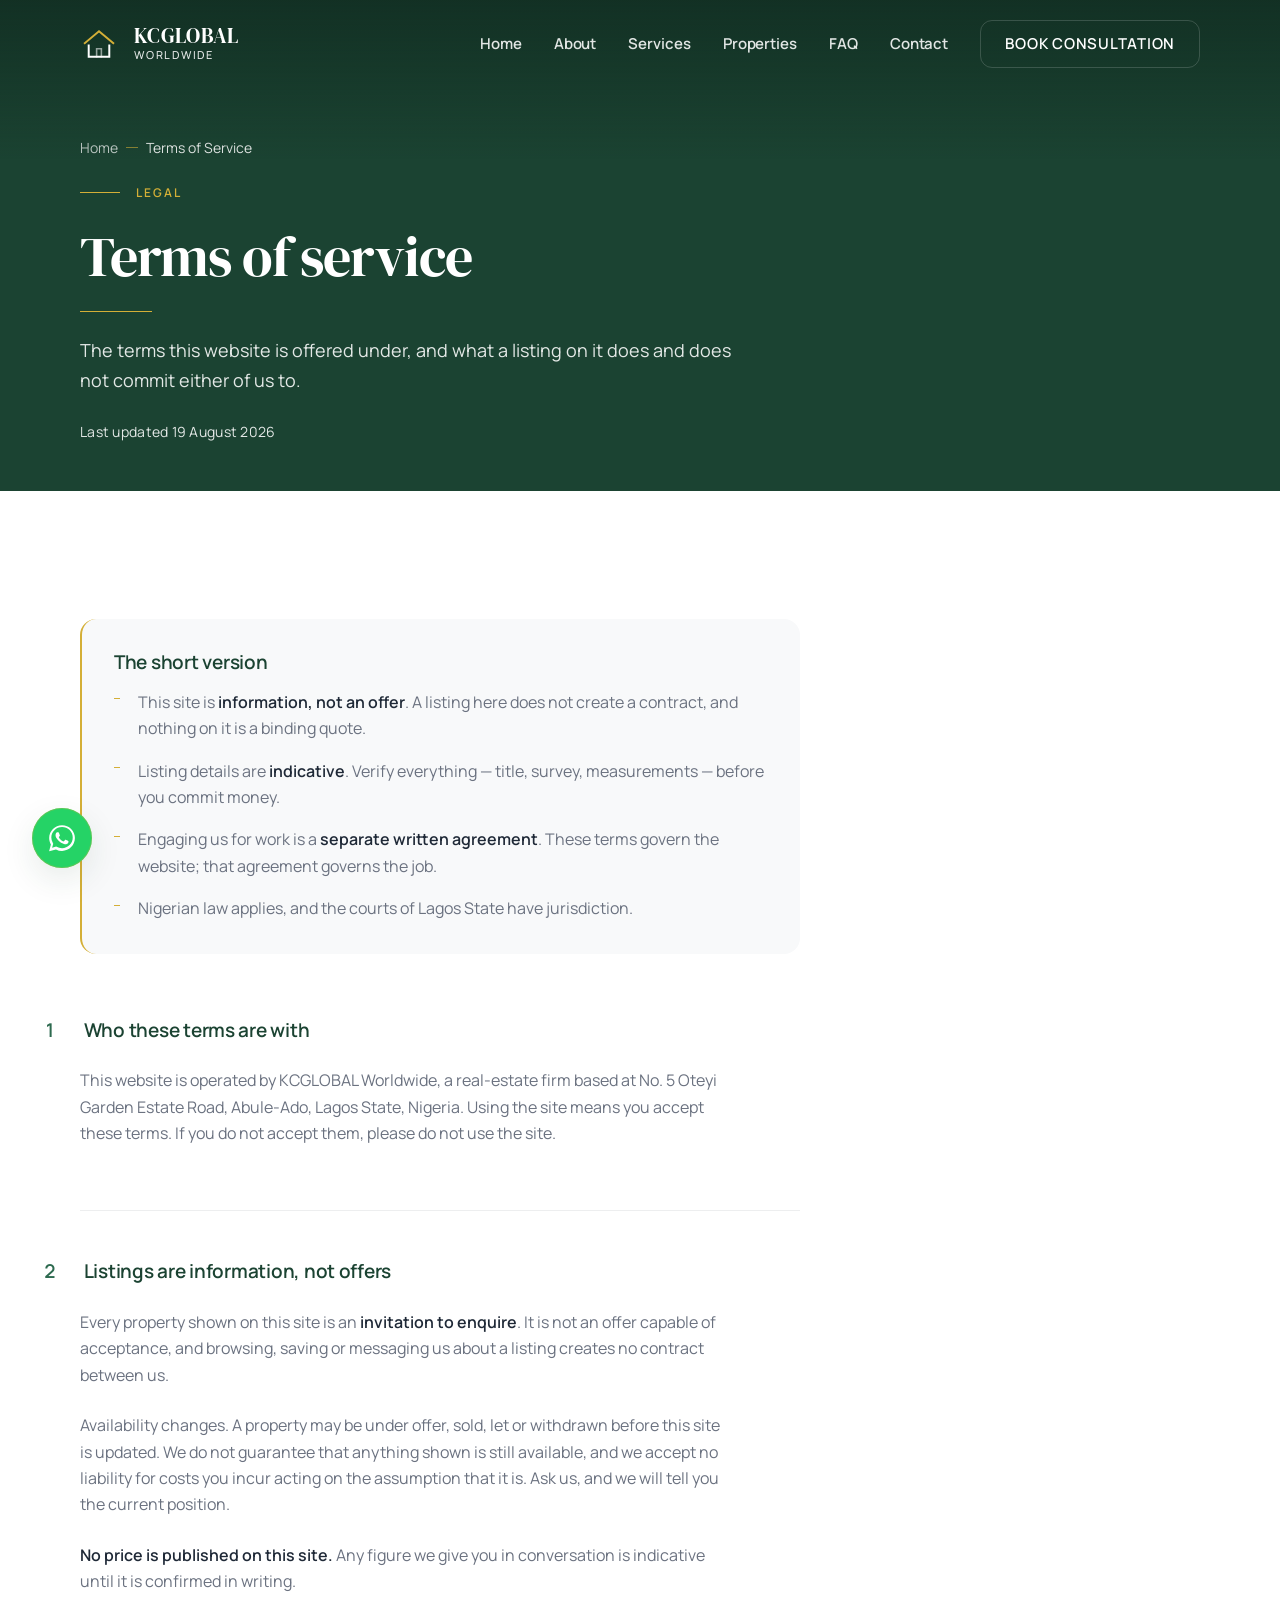
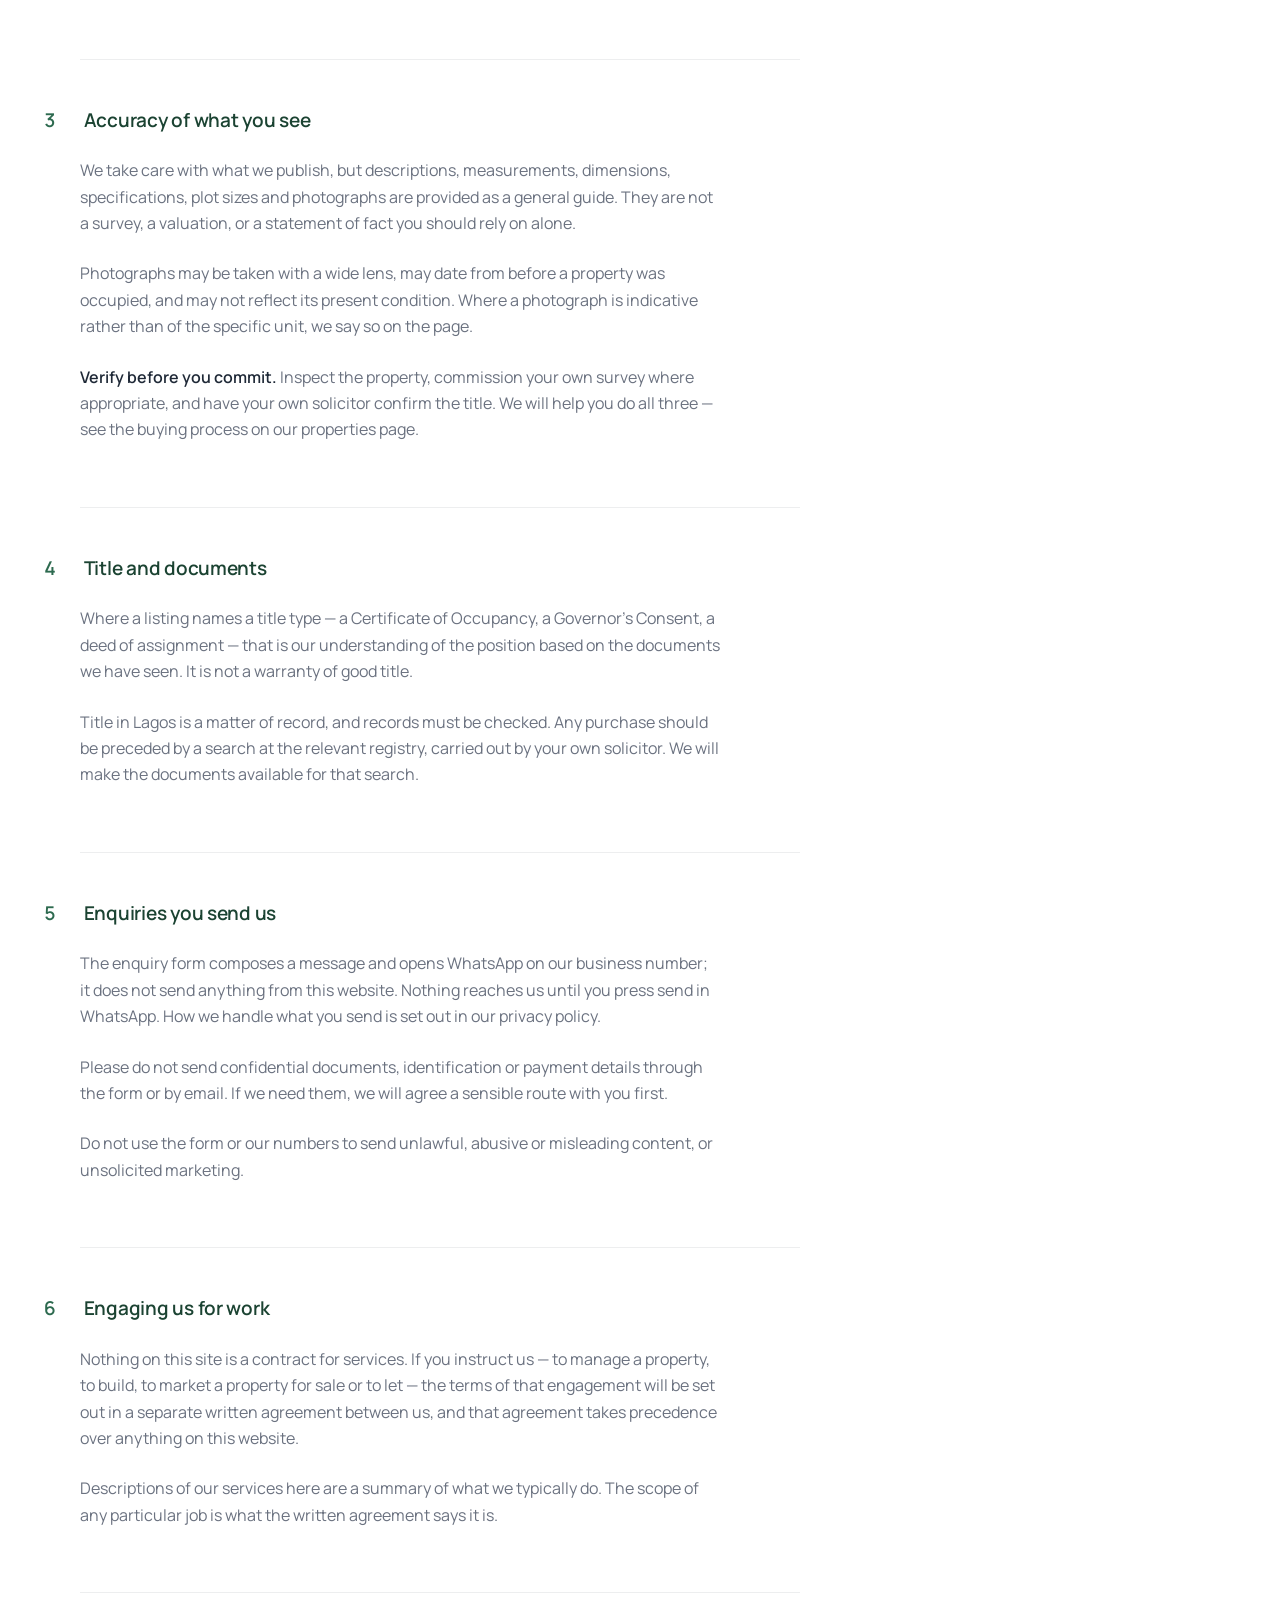
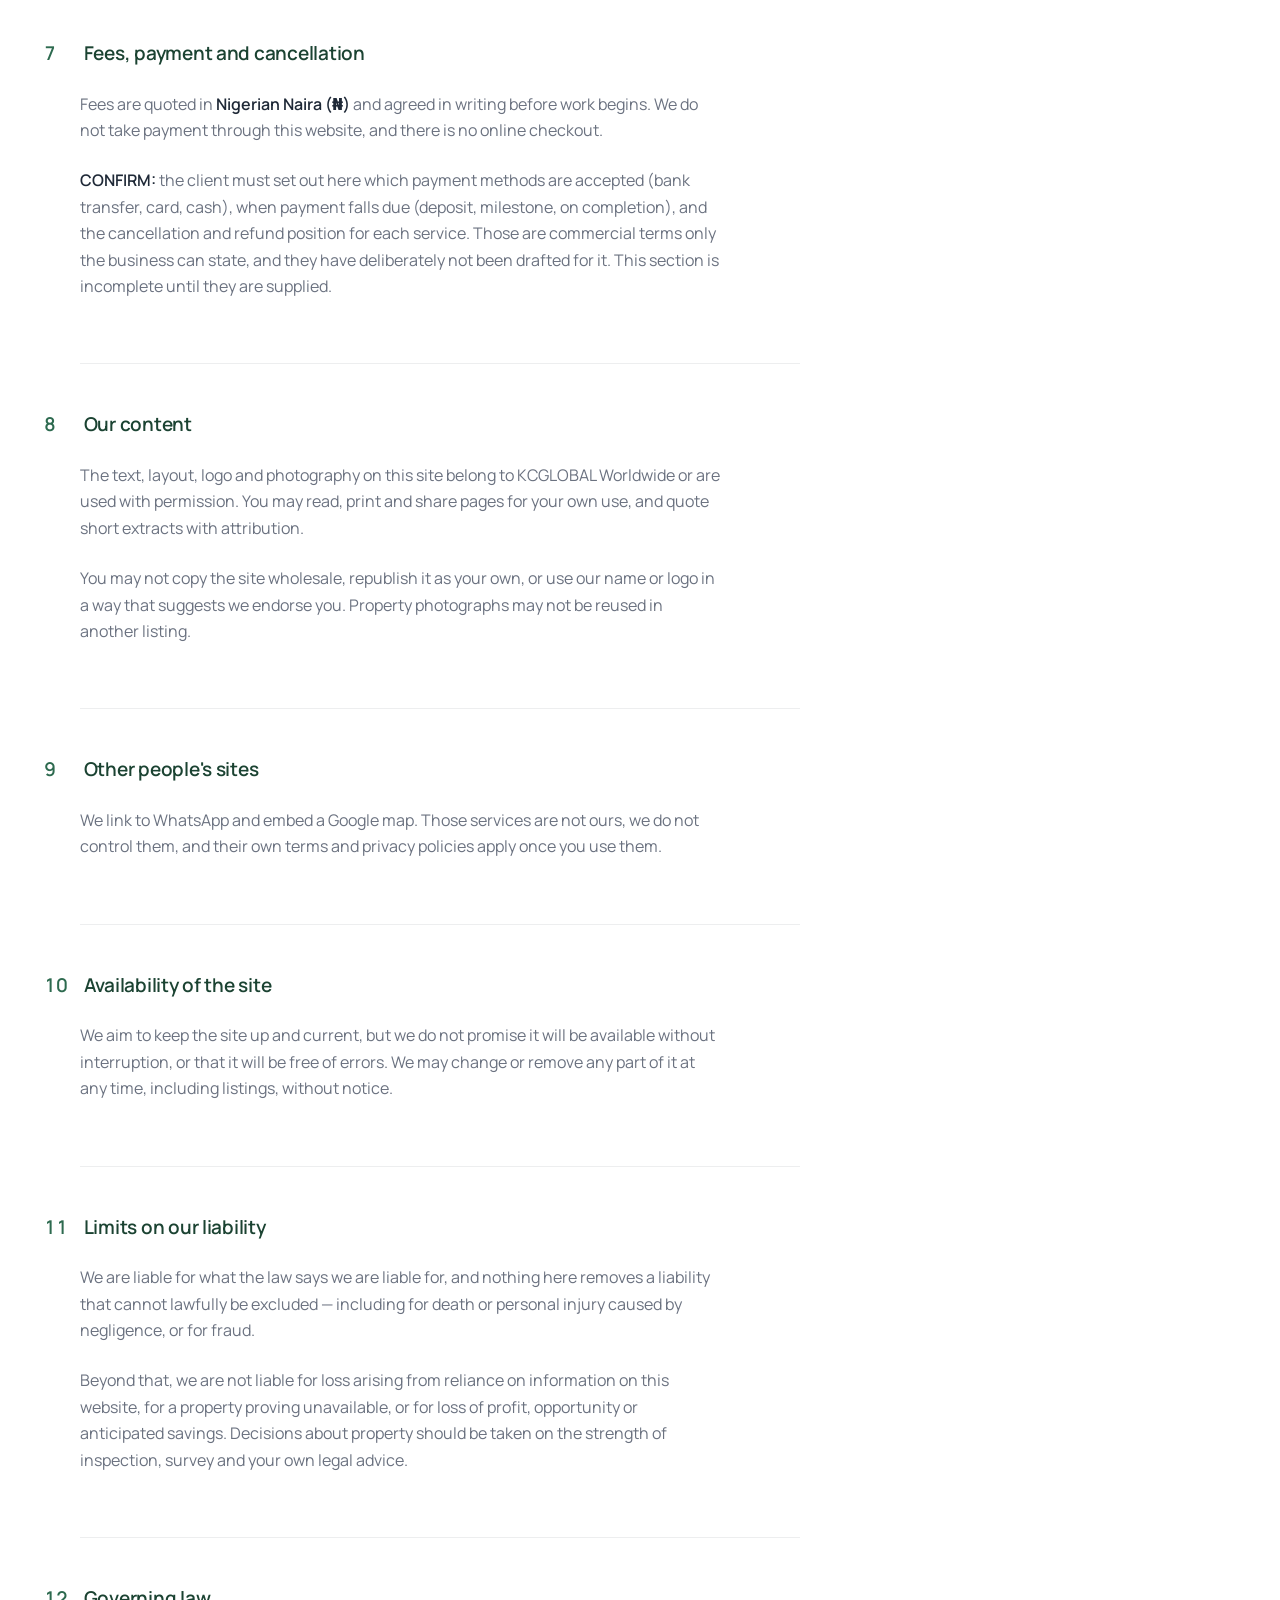
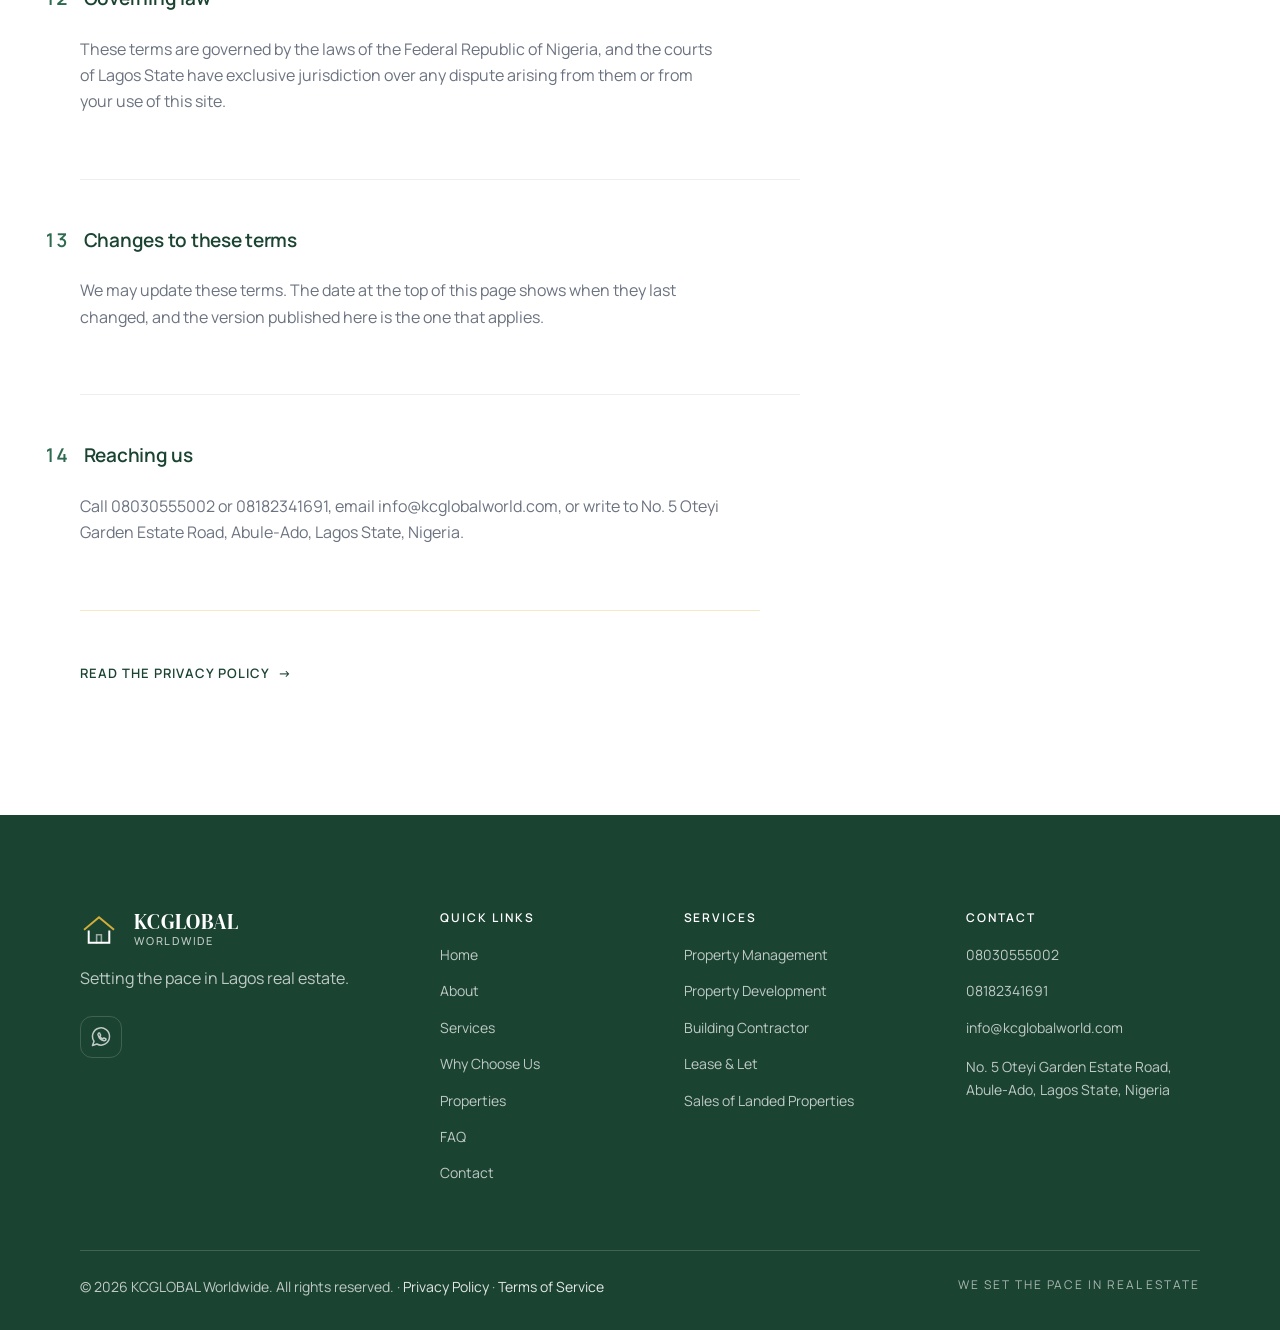
<file: terms.html>
<!DOCTYPE html>
<html lang="en" class="no-js">
<head>
  <meta charset="UTF-8">
  <meta name="viewport" content="width=device-width, initial-scale=1">

  <!-- ===== SEO ===== -->
  <title>Terms of Service — KCGLOBAL Worldwide</title>
  <meta name="description" content="The terms this site is offered under: listings are invitations to enquire, not offers, details are indicative, and any engagement is a separate written agreement under Nigerian law.">
  <meta name="theme-color" content="#1B4332">
  <!-- The canonical host is the live Vercel URL. If a custom domain is
       connected, change it here, in og:url, in sitemap.xml, robots.txt
       and the JSON-LD on index.html — all in one pass, or the pages
       will disagree about which address is the real one. -->
  <link rel="canonical" href="https://kcglobal-world.vercel.app/terms.html">

  <!-- ===== OPEN GRAPH / TWITTER ===== -->
  <meta property="og:type" content="website">
  <meta property="og:site_name" content="KCGLOBAL Worldwide">
  <meta property="og:title" content="Terms of Service — KCGLOBAL Worldwide">
  <meta property="og:description" content="Listings are invitations to enquire, not offers. Details are indicative. Nigerian law applies.">
  <meta property="og:url" content="https://kcglobal-world.vercel.app/terms.html">
  <meta property="og:locale" content="en_NG">
  <meta property="og:image" content="https://images.unsplash.com/photo-1586023492125-27b2c045efd7?auto=format&fit=crop&w=1200&h=630&q=80">
  <meta property="og:image:alt" content="Lagos residential interior representing KCGLOBAL Worldwide">
  <meta name="twitter:card" content="summary_large_image">

  <!-- ===== STRUCTURED DATA ===== -->
  <script type="application/ld+json">
  {
    "@context": "https://schema.org",
    "@type": "BreadcrumbList",
    "itemListElement": [
      { "@type": "ListItem", "position": 1, "name": "Home", "item": "https://kcglobal-world.vercel.app/" },
      { "@type": "ListItem", "position": 2, "name": "Terms of Service", "item": "https://kcglobal-world.vercel.app/terms.html" }
    ]
  }
  </script>

  <!-- ===== FONTS ===== -->
  <link rel="preconnect" href="https://fonts.googleapis.com">
  <link rel="preconnect" href="https://fonts.gstatic.com" crossorigin>
  <link rel="preconnect" href="https://images.unsplash.com" crossorigin>
  <link rel="stylesheet" href="https://fonts.googleapis.com/css2?family=DM+Serif+Display:ital@0;1&family=Manrope:wght@400;500;600;700&display=swap">

  <!-- ===== ICONS & STYLES ===== -->
  <link rel="icon" href="/favicon.ico" sizes="32x32">
  <link rel="icon" type="image/svg+xml" href="/assets/favicon.svg">
  <link rel="apple-touch-icon" href="/assets/apple-icon.png">
  <link rel="manifest" href="/manifest.webmanifest">
  <link rel="stylesheet" href="css/style.css?v=20260819f">
  <script src="js/script.js?v=20260819f" defer></script>

  <script>document.documentElement.classList.remove('no-js');</script>
</head>

<body>

  <a class="skip-link" href="#main">Skip to main content</a>

  <!-- ===== HEADER / NAV ===== -->
  <header class="site-header" id="site-header">
    <div class="site-header__inner container">

      <a class="brand" href="index.html" aria-label="KCGLOBAL Worldwide — home">
        <svg class="brand-mark" viewBox="0 0 48 48" aria-hidden="true" focusable="false">
          <path class="brand-mark__roof" d="M6 23 L24 8 L42 23"/>
          <path class="brand-mark__walls" d="M11 26 V40 H37 V26"/>
          <path class="brand-mark__door" d="M21 40 V30 H27 V40"/>
        </svg>
        <span class="brand__text">
          <span class="brand__name">KCGLOBAL</span>
          <span class="brand__sub">Worldwide</span>
        </span>
      </a>

      <nav class="nav" id="nav" aria-label="Primary">
        <ul class="nav__list">
          <li><a class="nav__link" href="index.html">Home</a></li>
          <li><a class="nav__link" href="about.html">About</a></li>
          <li><a class="nav__link" href="services.html">Services</a></li>
          <li><a class="nav__link" href="properties.html">Properties</a></li>
          <li><a class="nav__link" href="faq.html">FAQ</a></li>
          <li><a class="nav__link" href="contact.html">Contact</a></li>
        </ul>
        <!-- No phone number in the header: removed at the client's request
             2026-08-19. This is a deliberate waiver of PRE_LAUNCH_RULES_1.md
             rule 5, which asks for the number in the header as well as the
             footer. Do not add it back without the client asking. Both numbers
             remain in the footer of every page and on the contact page. -->
        <a class="btn btn--sm nav__cta" href="contact.html">Book Consultation</a>
      </nav>

      <button class="nav-toggle" id="nav-toggle" type="button"
              aria-expanded="false" aria-controls="nav" aria-label="Open menu">
        <span class="nav-toggle__bars" aria-hidden="true">
          <span></span><span></span><span></span>
        </span>
      </button>

    </div>
  </header>

  <main id="main">

    <!-- ===== PAGE HEADER ===== -->
    <section class="page-header page-header--plain">
      <div class="container">
        <div class="page-header__inner">
          <nav class="breadcrumb" aria-label="Breadcrumb">
            <ol class="breadcrumb__list">
              <li><a href="index.html">Home</a></li>
              <li><span aria-current="page">Terms of Service</span></li>
            </ol>
          </nav>
          <p class="eyebrow eyebrow--inverse">Legal</p>
          <h1 class="page-header__title">Terms of service</h1>
          <hr class="hairline">
          <p class="page-header__lede">
            The terms this website is offered under, and what a listing on it does
            and does not commit either of us to.
          </p>
          <p class="legal__stamp">Last updated 19 August 2026</p>
        </div>
      </div>
    </section>

    <!-- REVIEW: expanded copy — drafted from what the site verifiably does. It
         is NOT legal advice and has NOT been reviewed by a Nigerian lawyer.
         Every item marked CONFIRM must be answered or struck by the client
         before publishing, and a qualified practitioner should read the whole
         page. Deliberately absent: refund, cancellation and payment terms, and
         any agency or management fee — none of those were supplied, and §7
         says so rather than inventing them. -->

    <section class="section">
      <div class="container">

        <div class="legal">

          <div class="callout legal__summary reveal">
            <h2 class="legal__summary-title">The short version</h2>
            <ul class="legal__list">
              <li>This site is <strong>information, not an offer</strong>. A listing here
                  does not create a contract, and nothing on it is a binding quote.</li>
              <li>Listing details are <strong>indicative</strong>. Verify everything —
                  title, survey, measurements — before you commit money.</li>
              <li>Engaging us for work is a <strong>separate written agreement</strong>.
                  These terms govern the website; that agreement governs the job.</li>
              <li>Nigerian law applies, and the courts of Lagos State have jurisdiction.</li>
            </ul>
          </div>

          <section class="legal__section reveal" aria-labelledby="t1">
            <h2 class="legal__heading" id="t1"><span class="legal__num">1</span> Who these terms are with</h2>
            <div class="prose">
              <p>
                This website is operated by KCGLOBAL Worldwide, a real-estate firm based at
                No. 5 Oteyi Garden Estate Road, Abule-Ado, Lagos State, Nigeria. Using the
                site means you accept these terms. If you do not accept them, please do not
                use the site.
              </p>
              <!-- CONFIRM: registered company name and RC number, if the client wants them
                   stated here. Not invented. -->
            </div>
          </section>

          <section class="legal__section reveal" aria-labelledby="t2">
            <h2 class="legal__heading" id="t2"><span class="legal__num">2</span> Listings are information, not offers</h2>
            <div class="prose">
              <p>
                Every property shown on this site is an <strong>invitation to enquire</strong>.
                It is not an offer capable of acceptance, and browsing, saving or messaging us
                about a listing creates no contract between us.
              </p>
              <p>
                Availability changes. A property may be under offer, sold, let or withdrawn
                before this site is updated. We do not guarantee that anything shown is still
                available, and we accept no liability for costs you incur acting on the
                assumption that it is. Ask us, and we will tell you the current position.
              </p>
              <p>
                <strong>No price is published on this site.</strong> Any figure we give you in
                conversation is indicative until it is confirmed in writing.
              </p>
            </div>
          </section>

          <section class="legal__section reveal" aria-labelledby="t3">
            <h2 class="legal__heading" id="t3"><span class="legal__num">3</span> Accuracy of what you see</h2>
            <div class="prose">
              <p>
                We take care with what we publish, but descriptions, measurements, dimensions,
                specifications, plot sizes and photographs are provided as a general guide.
                They are not a survey, a valuation, or a statement of fact you should rely on
                alone.
              </p>
              <p>
                Photographs may be taken with a wide lens, may date from before a property was
                occupied, and may not reflect its present condition. Where a photograph is
                indicative rather than of the specific unit, we say so on the page.
              </p>
              <p>
                <strong>Verify before you commit.</strong> Inspect the property, commission
                your own survey where appropriate, and have your own solicitor confirm the
                title. We will help you do all three — see the buying process on our
                <a href="properties.html">properties page</a>.
              </p>
            </div>
          </section>

          <section class="legal__section reveal" aria-labelledby="t4">
            <h2 class="legal__heading" id="t4"><span class="legal__num">4</span> Title and documents</h2>
            <div class="prose">
              <p>
                Where a listing names a title type — a Certificate of Occupancy, a Governor's
                Consent, a deed of assignment — that is our understanding of the position
                based on the documents we have seen. It is not a warranty of good title.
              </p>
              <p>
                Title in Lagos is a matter of record, and records must be checked. Any purchase
                should be preceded by a search at the relevant registry, carried out by your
                own solicitor. We will make the documents available for that search.
              </p>
            </div>
          </section>

          <section class="legal__section reveal" aria-labelledby="t5">
            <h2 class="legal__heading" id="t5"><span class="legal__num">5</span> Enquiries you send us</h2>
            <div class="prose">
              <p>
                The enquiry form composes a message and opens WhatsApp on our business number;
                it does not send anything from this website. Nothing reaches us until you press
                send in WhatsApp. How we handle what you send is set out in our
                <a href="privacy.html">privacy policy</a>.
              </p>
              <p>
                Please do not send confidential documents, identification or payment details
                through the form or by email. If we need them, we will agree a sensible route
                with you first.
              </p>
              <p>
                Do not use the form or our numbers to send unlawful, abusive or misleading
                content, or unsolicited marketing.
              </p>
            </div>
          </section>

          <section class="legal__section reveal" aria-labelledby="t6">
            <h2 class="legal__heading" id="t6"><span class="legal__num">6</span> Engaging us for work</h2>
            <div class="prose">
              <p>
                Nothing on this site is a contract for services. If you instruct us — to manage
                a property, to build, to market a property for sale or to let — the terms of
                that engagement will be set out in a separate written agreement between us,
                and that agreement takes precedence over anything on this website.
              </p>
              <p>
                Descriptions of our services here are a summary of what we typically do. The
                scope of any particular job is what the written agreement says it is.
              </p>
            </div>
          </section>

          <section class="legal__section reveal" aria-labelledby="t7">
            <h2 class="legal__heading" id="t7"><span class="legal__num">7</span> Fees, payment and cancellation</h2>
            <div class="prose">
              <p>
                Fees are quoted in <strong>Nigerian Naira (&#8358;)</strong> and agreed in writing
                before work begins. We do not take payment through this website, and there is
                no online checkout.
              </p>
              <p>
                <strong>CONFIRM:</strong> the client must set out here which payment methods are
                accepted (bank transfer, card, cash), when payment falls due (deposit, milestone,
                on completion), and the cancellation and refund position for each service. Those
                are commercial terms only the business can state, and they have deliberately not
                been drafted for it. This section is incomplete until they are supplied.
              </p>
            </div>
          </section>

          <section class="legal__section reveal" aria-labelledby="t8">
            <h2 class="legal__heading" id="t8"><span class="legal__num">8</span> Our content</h2>
            <div class="prose">
              <p>
                The text, layout, logo and photography on this site belong to KCGLOBAL Worldwide
                or are used with permission. You may read, print and share pages for your own
                use, and quote short extracts with attribution.
              </p>
              <p>
                You may not copy the site wholesale, republish it as your own, or use our name
                or logo in a way that suggests we endorse you. Property photographs may not be
                reused in another listing.
              </p>
            </div>
          </section>

          <section class="legal__section reveal" aria-labelledby="t9">
            <h2 class="legal__heading" id="t9"><span class="legal__num">9</span> Other people's sites</h2>
            <div class="prose">
              <p>
                We link to WhatsApp and embed a Google map. Those services are not ours, we do
                not control them, and their own terms and privacy policies apply once you use
                them.
              </p>
            </div>
          </section>

          <section class="legal__section reveal" aria-labelledby="t10">
            <h2 class="legal__heading" id="t10"><span class="legal__num">10</span> Availability of the site</h2>
            <div class="prose">
              <p>
                We aim to keep the site up and current, but we do not promise it will be
                available without interruption, or that it will be free of errors. We may change
                or remove any part of it at any time, including listings, without notice.
              </p>
            </div>
          </section>

          <section class="legal__section reveal" aria-labelledby="t11">
            <h2 class="legal__heading" id="t11"><span class="legal__num">11</span> Limits on our liability</h2>
            <div class="prose">
              <p>
                We are liable for what the law says we are liable for, and nothing here removes
                a liability that cannot lawfully be excluded — including for death or personal
                injury caused by negligence, or for fraud.
              </p>
              <p>
                Beyond that, we are not liable for loss arising from reliance on information on
                this website, for a property proving unavailable, or for loss of profit,
                opportunity or anticipated savings. Decisions about property should be taken on
                the strength of inspection, survey and your own legal advice.
              </p>
            </div>
          </section>

          <section class="legal__section reveal" aria-labelledby="t12">
            <h2 class="legal__heading" id="t12"><span class="legal__num">12</span> Governing law</h2>
            <div class="prose">
              <p>
                These terms are governed by the laws of the Federal Republic of Nigeria, and
                the courts of Lagos State have exclusive jurisdiction over any dispute arising
                from them or from your use of this site.
              </p>
            </div>
          </section>

          <section class="legal__section reveal" aria-labelledby="t13">
            <h2 class="legal__heading" id="t13"><span class="legal__num">13</span> Changes to these terms</h2>
            <div class="prose">
              <p>
                We may update these terms. The date at the top of this page shows when they last
                changed, and the version published here is the one that applies.
              </p>
            </div>
          </section>

          <section class="legal__section reveal" aria-labelledby="t14">
            <h2 class="legal__heading" id="t14"><span class="legal__num">14</span> Reaching us</h2>
            <div class="prose">
              <p>
                Call <a href="tel:+2348030555002">08030555002</a> or
                <a href="tel:+2348182341691">08182341691</a>, email
                <a href="mailto:info@kcglobalworld.com">info@kcglobalworld.com</a>, or write to
                No. 5 Oteyi Garden Estate Road, Abule-Ado, Lagos State, Nigeria.
              </p>
            </div>
          </section>

        </div>

        <p class="legal__foot reveal">
          <a class="link-arrow" href="privacy.html">Read the privacy policy<span aria-hidden="true">&#8594;</span></a>
        </p>

      </div>
    </section>

  </main>

  <!-- ===== FOOTER ===== -->
  <footer class="site-footer">
    <div class="container">
      <div class="site-footer__grid">

        <div class="site-footer__brand">
          <a class="brand brand--footer" href="index.html" aria-label="KCGLOBAL Worldwide — home">
            <svg class="brand-mark" viewBox="0 0 48 48" aria-hidden="true" focusable="false">
              <path class="brand-mark__roof" d="M6 23 L24 8 L42 23"/>
              <path class="brand-mark__walls" d="M11 26 V40 H37 V26"/>
              <path class="brand-mark__door" d="M21 40 V30 H27 V40"/>
            </svg>
            <span class="brand__text">
              <span class="brand__name">KCGLOBAL</span>
              <span class="brand__sub">Worldwide</span>
            </span>
          </a>
          <p class="site-footer__tagline">Setting the pace in Lagos real estate.</p>

          <!-- Facebook, Instagram and LinkedIn icons removed 2026-08-19: they
               pointed at href="#" and went nowhere. An icon that does nothing
               costs more trust than a missing icon does.
               TODO(client): supply the live profile URLs and they go back in. -->
          <ul class="socials">
            <li>
              <a href="https://wa.me/2348030555002?text=Hello%20KCGLOBAL%2C%20I%20found%20you%20on%20your%20website%20and%20would%20like%20to%20make%20an%20enquiry." aria-label="Message KCGLOBAL Worldwide on WhatsApp">
                <svg class="icon" viewBox="0 0 24 24" aria-hidden="true"><path d="M20.5 11.6a8.5 8.5 0 01-12.6 7.4L3.5 20.5l1.5-4.3A8.5 8.5 0 1120.5 11.6z"/><path d="M9.2 8.6c.2-.4.4-.5.7-.5h.5c.2 0 .4 0 .5.4l.7 1.6c0 .2 0 .4-.1.5l-.5.6c-.1.2-.2.3 0 .5.6 1 1.4 1.7 2.5 2.1.3.1.4 0 .5-.1l.6-.6c.2-.2.3-.2.5-.1l1.5.7c.3.2.4.3.4.5 0 .3-.2.9-.6 1.2-.4.3-.9.4-1.5.3-2.6-.5-5-2.9-5.8-5.6-.2-.6-.1-1.2.1-1.5z"/></svg>
              </a>
            </li>
          </ul>
        </div>

        <nav class="site-footer__col" aria-label="Footer">
          <h2 class="site-footer__heading">Quick Links</h2>
          <ul class="site-footer__links">
            <li><a href="index.html">Home</a></li>
            <li><a href="about.html">About</a></li>
            <li><a href="services.html">Services</a></li>
            <li><a href="why-choose-us.html">Why Choose Us</a></li>
            <li><a href="properties.html">Properties</a></li>
            <li><a href="faq.html">FAQ</a></li>
            <li><a href="contact.html">Contact</a></li>
          </ul>
        </nav>

        <div class="site-footer__col">
          <h2 class="site-footer__heading">Services</h2>
          <ul class="site-footer__links">
            <li><a href="services.html#property-management">Property Management</a></li>
            <li><a href="services.html#property-development">Property Development</a></li>
            <li><a href="services.html#building-contractor">Building Contractor</a></li>
            <li><a href="services.html#lease-and-let">Lease &amp; Let</a></li>
            <li><a href="services.html#landed-sales">Sales of Landed Properties</a></li>
          </ul>
        </div>

        <div class="site-footer__col">
          <h2 class="site-footer__heading">Contact</h2>
          <ul class="site-footer__links">
            <li><a href="tel:+2348030555002">08030555002</a></li>
            <li><a href="tel:+2348182341691">08182341691</a></li>
            <li><a href="mailto:info@kcglobalworld.com">info@kcglobalworld.com</a></li>
          </ul>
          <address class="site-footer__address">
            No. 5 Oteyi Garden Estate Road,<br>Abule-Ado, Lagos State, Nigeria
          </address>
        </div>

      </div>

      <div class="site-footer__bar">
        <p>&copy; <span id="year">2026</span> KCGLOBAL Worldwide. All rights reserved.
          <span class="site-footer__sep" aria-hidden="true">·</span>
          <a class="site-footer__legal" href="privacy.html">Privacy Policy</a>
          <span class="site-footer__sep" aria-hidden="true">·</span>
          <a class="site-footer__legal" href="terms.html">Terms of Service</a></p>
        <p class="site-footer__motto">We Set The Pace In Real Estate</p>
      </div>
    </div>
  </footer>

  <!-- ===== FLOATING WHATSAPP ===== -->
  <a class="wa-float" href="https://wa.me/2348030555002?text=Hello%20KCGLOBAL%2C%20I%20found%20you%20on%20your%20website%20and%20would%20like%20to%20make%20an%20enquiry." target="_blank" rel="noopener"
     aria-label="Chat with KCGLOBAL Worldwide on WhatsApp">
    <span class="wa-float__tip" aria-hidden="true">Chat with us on WhatsApp</span>
    <span class="wa-float__pulse" aria-hidden="true"></span>
    <svg class="wa-float__icon" viewBox="0 0 32 32" aria-hidden="true" focusable="false">
      <path fill="currentColor" d="M16.04 3.2c-7.1 0-12.87 5.77-12.87 12.87 0 2.27.6 4.49 1.73 6.44L3.09 29.2l6.86-1.8a12.83 12.83 0 006.09 1.55h.01c7.09 0 12.86-5.77 12.86-12.87 0-3.44-1.34-6.67-3.77-9.1a12.78 12.78 0 00-9.1-3.78zm0 23.13h-.01a10.68 10.68 0 01-5.44-1.49l-.39-.23-4.07 1.07 1.086-3.97-.254-.406a10.66 10.66 0 01-1.634-5.7c0-5.9 4.8-10.7 10.71-10.7 2.86 0 5.55 1.12 7.57 3.14a10.63 10.63 0 013.13 7.57c0 5.9-4.8 10.7-10.7 10.7z"/>
      <path fill="currentColor" d="M21.91 18.85c-.32-.16-1.9-.94-2.2-1.05-.29-.1-.5-.16-.72.16-.21.32-.82 1.04-1.01 1.25-.18.21-.37.24-.69.08-.32-.16-1.36-.5-2.59-1.6-.96-.85-1.6-1.91-1.79-2.23-.19-.32-.02-.5.14-.66.15-.14.32-.37.48-.56.16-.19.21-.32.32-.53.11-.21.05-.4-.03-.56-.08-.16-.72-1.74-.99-2.38-.26-.62-.52-.54-.72-.55h-.61c-.21 0-.56.08-.85.4-.29.32-1.11 1.09-1.11 2.66s1.14 3.08 1.3 3.29c.16.21 2.24 3.42 5.43 4.8.76.33 1.35.52 1.81.67.76.24 1.45.21 2 .13.61-.09 1.9-.78 2.17-1.53.27-.75.27-1.39.19-1.53-.08-.13-.29-.21-.61-.37z"/>
    </svg>
  </a>

  <!-- ===== BACK TO TOP ===== -->
  <button class="to-top" id="to-top" type="button" aria-label="Back to top">
    <svg viewBox="0 0 24 24" fill="none" stroke="currentColor" stroke-width="1.5" stroke-linecap="round" stroke-linejoin="round" aria-hidden="true" focusable="false">
      <path d="M12 19V5M5 12l7-7 7 7"/>
    </svg>
  </button>

</body>
</html>
</file>
<file: css/style.css>
/* =========================================================================
   KCGLOBAL WORLD ENTERPRISES
   Single stylesheet. Token-driven — every colour, font, space, radius and
   shadow below comes from :root. Past this block the only raw values are
   effect-local alpha derivations of the palette (gradient stops, focus glows,
   image scrims), which exist to serve one composition and are commented.
   ========================================================================= */

/* ===== TOKENS ===== */
:root {
  /* --- colour --- */
  --green-900: #1B4332;
  --green-700: #2D6A4F;
  /* Deeper shade of --green-900, for gradient depth on dark bands only */
  --green-950: #143528;
  --gold: #D4AF37;

  /* Alpha variants of --gold, for hairline frames and tag borders */
  --gold-60: rgba(212, 175, 55, 0.6);
  --gold-28: rgba(212, 175, 55, 0.28);
  --white: #FFFFFF;
  --surface: #F8F9FA;
  --ink: #1F2937;
  --ink-soft: #6B7280;
  --overlay: rgba(27, 67, 50, 0.72);

  /* Text and borders on dark green / imagery */
  --on-dark: rgba(255, 255, 255, 0.88);
  --on-dark-soft: rgba(255, 255, 255, 0.72);
  /* 0.62 rather than a lighter value: it keeps the footer motto at 5.3:1 on
     --green-900, where 0.55 sat right on the 4.5:1 line. */
  --on-dark-faint: rgba(255, 255, 255, 0.62);

  /* Form validation. Dark enough to clear 4.5:1 on --surface and --white. */
  --danger: #9B1C1C;

  /* WhatsApp brand green — deliberately outside the palette. The floating
     chat button is a recognition affordance; people scan for this colour. */
  --whatsapp: #25D366;
  --whatsapp-dark: #1DA851;

  /* Green at alpha, for the ghost-button border and image tags */
  --rule-green: rgba(27, 67, 50, 0.28);
  --green-scrim: rgba(27, 67, 50, 0.86);

  /* neutral divider vs. the signature gold hairline */
  --rule-neutral: rgba(31, 41, 55, 0.08);
  --rule-neutral-strong: rgba(31, 41, 55, 0.2);
  --rule-neutral-inverse: rgba(255, 255, 255, 0.16);

  /* --- typography -----------------------------------------------------
     Display: DM Serif Display, which ships exactly one weight (400) plus an
     italic. Hierarchy therefore comes from size, measure and space — never
     from font-weight. Asking for 600 or 700 on it only triggers the browser's
     synthetic bold, which smears a high-contrast serif and is the single
     fastest way to make this look cheap. Nothing below sets a weight on it.

     Body/UI: Manrope at 400/500/600/700 — a geometric sans with a tall
     x-height that stays legible at metadata sizes and holds its own next to
     an editorial serif without competing with it. */
  --font-display: "DM Serif Display", Georgia, "Times New Roman", serif;
  --font-body: "Manrope", system-ui, -apple-system, "Segoe UI", Roboto, sans-serif;

  /* Display scale — set in the serif */
  --fs-display: clamp(2.75rem, 6.2vw, 4.75rem);   /* hero headline */
  --fs-h1: clamp(2.25rem, 4.6vw, 3.5rem);         /* inner-page headline */
  --fs-h2: clamp(1.875rem, 3.4vw, 2.75rem);
  --fs-quote: clamp(1.25rem, 2.4vw, 1.625rem);

  /* UI scale — set in Manrope */
  --fs-h3: 1.1875rem;
  --fs-body-lg: 1.125rem;
  --fs-body: 1rem;
  --fs-small: 0.9375rem;
  --fs-meta: 0.875rem;
  --fs-caption: 0.8125rem;
  --fs-eyebrow: 0.75rem;
  --fs-nav: 0.9375rem;
  --fs-btn: 0.9375rem;

  /* Weights. Manrope only — the display face has none to choose from. */
  --fw-regular: 400;
  --fw-medium: 500;
  --fw-semibold: 600;
  --fw-bold: 700;

  /* Line height. DM Serif Display sets far tighter than Playfair did at the
     same size, so display leading drops into the 1.0–1.16 band; anything
     looser opens gaps the eye reads as broken lines. Body sits at 1.65. */
  --lh-display: 1.06;
  --lh-tight: 1.08;
  --lh-heading: 1.16;
  --lh-snug: 1.35;
  --lh-body: 1.65;

  /* Tracking. The serif wants a little negative at display sizes to close up
     its natural sidebearings; Manrope wants positive when set small and
     uppercase, where tight tracking turns labels into a smudge. */
  --ls-display: -0.021em;
  --ls-heading: -0.014em;
  --ls-eyebrow: 0.16em;
  --ls-label: 0.08em;
  --ls-btn: 0.05em;

  /* --- spacing (8px scale) --- */
  --s-1: 8px;
  --s-2: 16px;
  --s-3: 24px;
  --s-4: 32px;
  --s-6: 48px;
  --s-8: 64px;
  --s-12: 96px;
  --s-16: 128px;

  --section-y: clamp(64px, 10vw, 128px);
  --container: 1200px;
  --gutter: clamp(20px, 5vw, 40px);
  --grid-gap: var(--s-4);

  /* --- radius --- */
  --r-sm: 12px;
  --r-md: 16px;
  --r-lg: 20px;
  /* Buttons: DESIGN-SYSTEM offers pill or 12px and recommends 12px for a more
     architectural feel. Committed to 12px site-wide. */
  --r-btn: 12px;

  /* --- shadow --- */
  --shadow-sm: 0 4px 16px rgba(27, 67, 50, 0.06);
  --shadow-md: 0 12px 32px rgba(27, 67, 50, 0.10);
  --shadow-lg: 0 24px 48px rgba(27, 67, 50, 0.14);

  /* --- motion --- */
  --ease: cubic-bezier(0.22, 1, 0.36, 1);
  --t-fast: 200ms;
  --t-mid: 400ms;
  --t-slow: 600ms;

  /* --- chrome --- */
  --header-h: 88px;
  --header-h-scrolled: 68px;
}

/* ===== RESET ===== */
*,
*::before,
*::after { box-sizing: border-box; }

* { margin: 0; }

html {
  scroll-behavior: smooth;
  /* keep anchored sections clear of the sticky header */
  scroll-padding-top: var(--header-h-scrolled);
  -webkit-text-size-adjust: 100%;
  text-size-adjust: 100%;
}

body {
  background: var(--white);
  color: var(--ink);
  font-family: var(--font-body);
  font-size: var(--fs-body);
  line-height: var(--lh-body);
  font-weight: var(--fw-regular);
  -webkit-font-smoothing: antialiased;
  text-rendering: optimizeLegibility;
  overflow-x: hidden;
}

img, svg, iframe {
  display: block;
  max-width: 100%;
}

img { height: auto; }

button, input, textarea, select {
  font: inherit;
  color: inherit;
}

ul, ol { list-style: none; padding: 0; }

a { color: inherit; text-decoration: none; }

/* ===== TYPOGRAPHY =====
   The split that makes this system work: h1 and h2 are *editorial* — page and
   section headlines — and are set in the display serif. h3 and h4 are
   *interface* — card titles, sub-heads, field groups — and stay in Manrope.

   DM Serif Display is a display face in the literal sense: it is drawn for
   large sizes, and its thin strokes go weak and spindly below ~20px. Setting
   card titles in it would cost legibility exactly where a buyer is scanning
   fastest. So the serif carries the voice, and the sans carries the work. */
h1, h2 {
  font-family: var(--font-display);
  font-weight: var(--fw-regular);
  line-height: var(--lh-heading);
  letter-spacing: var(--ls-heading);
  color: var(--green-900);
}

h1 {
  font-size: var(--fs-h1);
  line-height: var(--lh-tight);
  letter-spacing: var(--ls-display);
}

h2 { font-size: var(--fs-h2); }

h3, h4 {
  font-family: var(--font-body);
  font-weight: var(--fw-semibold);
  line-height: var(--lh-snug);
  letter-spacing: 0;
  color: var(--green-900);
}

h3 { font-size: var(--fs-h3); }
h4 { font-size: var(--fs-body); }

/* Measure. 68ch is the outer limit for comfortable reading; long-form prose
   on the detail pages is held tighter still (see .prose). */
p { max-width: 68ch; }

::selection {
  background: var(--green-900);
  color: var(--white);
}

/* ===== LAYOUT ===== */
.container {
  width: 100%;
  max-width: var(--container);
  margin-inline: auto;
  padding-inline: var(--gutter);
}

/* Section padding lives on the section element itself so child utilities
   can never cancel it out (CLAUDE.md §6). */
.section {
  padding-block: var(--section-y);
}

.section--surface { background: var(--surface); }

/* Neutral divider between adjacent light sections */
.section--ruled { border-top: 1px solid var(--rule-neutral); }

/* ===== EYEBROW (signature gold hairline motif) =====
   DESIGN-SYSTEM specifies gold eyebrow text, but also forbids gold text on
   light backgrounds (≈2:1, fails AA). Resolution: keep the gold *hairline*
   everywhere — the actual motif — and set the label in green on light
   surfaces (6.3:1) and gold on dark surfaces (5.3:1). Both pass AA. */
.eyebrow {
  display: flex;
  align-items: center;
  gap: var(--s-2);
  font-family: var(--font-body);
  font-size: var(--fs-eyebrow);
  font-weight: var(--fw-semibold);
  letter-spacing: var(--ls-eyebrow);
  text-transform: uppercase;
  color: var(--green-700);
  margin-bottom: var(--s-3);
}

.eyebrow::before {
  content: "";
  width: 40px;
  height: 1px;
  background: var(--gold);
  flex: none;
}

.eyebrow--center { justify-content: center; }

.eyebrow--inverse { color: var(--gold); }

/* Short gold rule used beneath headlines */
.hairline {
  width: 72px;
  height: 1px;
  background: var(--gold);
  border: 0;
  margin: var(--s-3) 0;
}

.hairline--center { margin-inline: auto; }

/* ===== SECTION HEADER ===== */
.section-head {
  max-width: 720px;
  margin-bottom: var(--s-8);
}

.section-head--center {
  margin-inline: auto;
  text-align: center;
}

.section-head--center .eyebrow { justify-content: center; }

.section-head p {
  margin-top: var(--s-3);
  font-size: var(--fs-body-lg);
  color: var(--ink-soft);
}

.section-head--center p { margin-inline: auto; }

/* Centred "view the full page" link that closes a teaser block on the home
   page. Sits on its own row so it never competes with the grid above it. */
.section-foot {
  display: flex;
  justify-content: center;
  margin-top: var(--s-8);
}

/* ===== PAGE HEADER (inner pages) =====
   The inner-page counterpart to the hero: same dark ground and gold hairline,
   but a fixed band rather than a full viewport — a detail page should show
   its content above the fold, not make you scroll past a second hero. */
.page-header {
  position: relative;
  display: flex;
  align-items: flex-end;
  min-height: 58vh;
  padding-block: calc(var(--header-h) + var(--s-8)) var(--s-8);
  overflow: hidden;
  background: var(--green-900);
  color: var(--white);
  isolation: isolate;
}

.page-header__bg {
  position: absolute;
  inset: 0;
  z-index: -2;
  width: 100%;
  height: 100%;
  object-fit: cover;
}

/* Two-stop scrim: heaviest at the foot where the type sits, so the headline
   holds 4.5:1 regardless of what the photograph is doing behind it. */
.page-header__veil {
  position: absolute;
  inset: 0;
  z-index: -1;
  background:
    linear-gradient(180deg, rgba(20, 53, 40, 0.62) 0%, rgba(20, 53, 40, 0.88) 100%);
}

.page-header__inner { max-width: 780px; }

/* Deliberately a step below the hero: an inner page announces itself, it does
   not perform. Sizing comes from the shared --fs-h1 token. */
.page-header__title {
  max-width: 20ch;
  line-height: var(--lh-tight);
  color: var(--white);
  text-wrap: balance;
}

.page-header__lede {
  max-width: 62ch;
  font-size: var(--fs-body-lg);
  color: var(--on-dark);
}

/* ===== BREADCRUMB ===== */
.breadcrumb { margin-bottom: var(--s-3); }

.breadcrumb__list {
  display: flex;
  flex-wrap: wrap;
  align-items: center;
  gap: var(--s-1);
  font-size: var(--fs-meta);
  color: var(--on-dark-soft);
}

.breadcrumb__list li { display: flex; align-items: center; gap: var(--s-1); }

/* Separator is decorative, so it is drawn rather than typed — a screen reader
   should read "Home, Services", not "Home slash Services". */
.breadcrumb__list li + li::before {
  content: "";
  width: 12px;
  height: 1px;
  background: var(--gold-60);
}

.breadcrumb a { color: var(--on-dark-soft); }
.breadcrumb a:hover { color: var(--gold); }
.breadcrumb [aria-current="page"] { color: var(--on-dark); }

/* ===== BUTTONS ===== */
.btn {
  --btn-bg: var(--green-900);
  --btn-fg: var(--white);
  --btn-border: var(--green-900);
  display: inline-flex;
  align-items: center;
  justify-content: center;
  gap: var(--s-1);
  padding: 15px var(--s-4);
  border: 1px solid var(--btn-border);
  border-radius: var(--r-btn);
  background: var(--btn-bg);
  color: var(--btn-fg);
  /* Manrope 600 — confident without shouting. Uppercase at this size needs
     tracking opened up or the letters knit together. */
  font-family: var(--font-body);
  font-size: var(--fs-btn);
  font-weight: var(--fw-semibold);
  letter-spacing: var(--ls-btn);
  text-transform: uppercase;
  cursor: pointer;
  transition:
    background-color var(--t-fast) var(--ease),
    border-color var(--t-fast) var(--ease),
    color var(--t-fast) var(--ease),
    transform var(--t-fast) var(--ease),
    box-shadow var(--t-fast) var(--ease);
}

.btn:hover {
  --btn-bg: var(--green-700);
  --btn-border: var(--gold);
  transform: translateY(-2px);
  box-shadow: var(--shadow-md);
}

.btn:active { transform: translateY(0); }

/* Outline on light backgrounds */
.btn--ghost {
  --btn-bg: transparent;
  --btn-fg: var(--green-900);
  --btn-border: var(--rule-green);
}

.btn--ghost:hover {
  --btn-bg: var(--green-900);
  --btn-fg: var(--white);
  --btn-border: var(--green-900);
}

/* Outline on dark backgrounds / imagery */
.btn--outline-light {
  --btn-bg: transparent;
  --btn-fg: var(--white);
  --btn-border: var(--on-dark-faint);
}

.btn--outline-light:hover {
  --btn-bg: var(--white);
  --btn-fg: var(--green-900);
  --btn-border: var(--white);
}

/* Solid light button for use on dark bands */
.btn--light {
  --btn-bg: var(--white);
  --btn-fg: var(--green-900);
  --btn-border: var(--white);
}

.btn--light:hover {
  --btn-bg: var(--gold);
  --btn-fg: var(--green-900);
  --btn-border: var(--gold);
}

.btn--sm { padding: 11px var(--s-3); }

/* ===== FOCUS ===== */
:focus-visible {
  outline: 2px solid var(--gold);
  outline-offset: 3px;
  border-radius: 2px;
}

/* Gold on dark imagery can read low — pair with a white ring there */
.hero :focus-visible,
.cta-band :focus-visible,
.site-footer :focus-visible {
  outline-color: var(--gold);
  box-shadow: 0 0 0 5px rgba(255, 255, 255, 0.35);
}

.skip-link {
  position: absolute;
  left: var(--s-2);
  top: var(--s-2);
  z-index: 200;
  padding: 12px var(--s-3);
  border-radius: var(--r-btn);
  background: var(--green-900);
  color: var(--white);
  font-size: var(--fs-meta);
  font-weight: var(--fw-semibold);
  transform: translateY(-200%);
  transition: transform var(--t-fast) var(--ease);
}

.skip-link:focus-visible { transform: translateY(0); }

/* ===== SCROLL REVEAL (JS toggles .is-visible) ===== */
.reveal {
  opacity: 0;
  transform: translateY(24px);
  transition:
    opacity var(--t-slow) var(--ease),
    transform var(--t-slow) var(--ease);
}

.reveal.is-visible {
  opacity: 1;
  transform: none;
}

/* If JS never runs, content must still be readable */
.no-js .reveal { opacity: 1; transform: none; }

/* ===== BRAND MARK ===== */
.brand-mark {
  width: 38px;
  height: 38px;
  flex: none;
  fill: none;
  stroke-width: 2.5;
  stroke-linecap: square;
  stroke-linejoin: miter;
}

.brand-mark__roof { stroke: var(--gold); }
.brand-mark__walls { stroke: currentColor; }
.brand-mark__door { stroke: currentColor; stroke-width: 2; opacity: 0.55; }

/* ===== HEADER ===== */
.site-header {
  /* Colour hooks flipped by .is-scrolled — one switch drives the whole bar */
  --nav-fg: var(--white);
  --nav-fg-soft: var(--on-dark);
  --nav-rule: var(--rule-neutral-inverse);
  position: fixed;
  inset: 0 0 auto 0;
  z-index: 100;
  color: var(--nav-fg);
  background: transparent;
  transition:
    background-color var(--t-mid) var(--ease),
    box-shadow var(--t-mid) var(--ease);
}

/* Soft scrim behind the transparent bar. Without it the nav links sit
   directly on the hero photo and a bright sky drops them below 4.5:1.
   Fades out once the bar goes solid. */
.site-header::before {
  content: "";
  position: absolute;
  inset: 0 0 auto 0;
  height: 160px;
  background: linear-gradient(to bottom, rgba(12, 34, 25, 0.55), rgba(12, 34, 25, 0));
  pointer-events: none;
  transition: opacity var(--t-mid) var(--ease);
}

.site-header.is-scrolled::before,
.site-header.nav-open::before { opacity: 0; }

.site-header.is-scrolled,
.site-header.nav-open {
  --nav-fg: var(--green-900);
  --nav-fg-soft: var(--ink);
  --nav-rule: var(--rule-neutral);
  background: var(--white);
  box-shadow: var(--shadow-sm);
}

.site-header__inner {
  position: relative;
  z-index: 1;
  display: flex;
  align-items: center;
  justify-content: space-between;
  gap: var(--s-3);
  height: var(--header-h);
  transition: height var(--t-mid) var(--ease);
}

.site-header.is-scrolled .site-header__inner { height: var(--header-h-scrolled); }

/* ===== BRAND ===== */
.brand {
  display: flex;
  align-items: center;
  gap: var(--s-2);
  color: var(--nav-fg);
}

.brand__text { display: grid; }

/* The wordmark stays in the serif — it is identity, not interface. It loses
   the old 700 (DM Serif has no bold) and takes a hair more tracking and size
   to keep the presence that weight used to provide. */
.brand__name {
  font-family: var(--font-display);
  font-size: 1.3125rem;
  font-weight: var(--fw-regular);
  line-height: 1.05;
  letter-spacing: 0.015em;
}

.brand__sub {
  font-size: 0.6875rem;
  font-weight: var(--fw-medium);
  line-height: 1.4;
  letter-spacing: var(--ls-eyebrow);
  text-transform: uppercase;
  color: var(--nav-fg-soft);
}

/* ===== NAV (mobile-first: slide-down panel) ===== */
.nav {
  position: fixed;
  top: var(--header-h);
  left: 0;
  right: 0;
  display: grid;
  gap: var(--s-1);
  padding: var(--s-3) var(--gutter) var(--s-6);
  background: var(--white);
  border-top: 1px solid var(--rule-neutral);
  box-shadow: var(--shadow-md);
  opacity: 0;
  visibility: hidden;
  pointer-events: none;
  transform: translateY(-12px);
  transition:
    opacity var(--t-fast) var(--ease),
    transform var(--t-fast) var(--ease),
    visibility var(--t-fast) linear;
}

/* Panel follows the header as it shrinks */
.site-header.is-scrolled .nav { top: var(--header-h-scrolled); }

.nav.is-open {
  opacity: 1;
  visibility: visible;
  pointer-events: auto;
  transform: none;
}

.nav__list { display: grid; }

.nav__link {
  position: relative;
  display: inline-block;
  padding: var(--s-2) 0;
  font-size: var(--fs-body-lg);
  font-weight: var(--fw-medium);
  letter-spacing: -0.005em;
  color: var(--ink);
  border-bottom: 1px solid var(--rule-neutral);
}

.nav__link::after {
  content: "";
  position: absolute;
  left: 0;
  bottom: -1px;
  width: 100%;
  height: 1px;
  background: var(--gold);
  transform: scaleX(0);
  transform-origin: left;
  transition: transform var(--t-fast) var(--ease);
}

/* .is-active is set by the scroll observer on the one-page home; aria-current
   is authored into the markup of each inner page. Both draw the same rule. */
.nav__link:hover::after,
.nav__link.is-active::after,
.nav__link[aria-current="page"]::after { transform: scaleX(1); }

/* Must follow the header's colour hooks, not a fixed colour. Hard-coding
   --green-900 here made the current-page link near-invisible over the hero
   image, where the bar is transparent and everything else is white; it only
   read correctly once the header had scrolled to its solid state. */
.nav__link[aria-current="page"] {
  color: var(--nav-fg);
  font-weight: var(--fw-bold);
}

.nav__cta { margin-top: var(--s-3); }

/* ===== HAMBURGER ===== */
.nav-toggle {
  display: grid;
  place-items: center;
  width: 44px;
  height: 44px;
  padding: 0;
  border: 1px solid var(--nav-rule);
  border-radius: var(--r-btn);
  background: transparent;
  color: var(--nav-fg);
  cursor: pointer;
  transition: border-color var(--t-fast) var(--ease);
}

.nav-toggle__bars {
  display: grid;
  gap: 4px;
  width: 18px;
}

.nav-toggle__bars span {
  display: block;
  height: 1.5px;
  background: currentColor;
  transition: transform var(--t-fast) var(--ease), opacity var(--t-fast) var(--ease);
}

.nav-toggle[aria-expanded="true"] .nav-toggle__bars span:nth-child(1) { transform: translateY(5.5px) rotate(45deg); }
.nav-toggle[aria-expanded="true"] .nav-toggle__bars span:nth-child(2) { opacity: 0; }
.nav-toggle[aria-expanded="true"] .nav-toggle__bars span:nth-child(3) { transform: translateY(-5.5px) rotate(-45deg); }

/* Prevent background scroll while the mobile panel is open */
body.is-locked { overflow: hidden; }

/* ===== NAV — DESKTOP ===== */
@media (min-width: 1024px) {
  .nav {
    position: static;
    display: flex;
    align-items: center;
    gap: var(--s-4);
    padding: 0;
    background: transparent;
    border: 0;
    box-shadow: none;
    opacity: 1;
    visibility: visible;
    pointer-events: auto;
    transform: none;
  }

  .nav__list {
    display: flex;
    align-items: center;
    gap: var(--s-4);
  }

  .nav__link {
    padding: var(--s-1) 0;
    font-size: var(--fs-nav);
    font-weight: var(--fw-semibold);
    color: var(--nav-fg-soft);
    border-bottom: 0;
  }

  .nav__link::after { bottom: 0; }

  .nav__cta {
    margin-top: 0;
    --btn-bg: transparent;
    --btn-fg: var(--nav-fg);
    --btn-border: var(--nav-rule);
  }

  .nav__cta:hover {
    --btn-bg: var(--green-900);
    --btn-fg: var(--white);
    --btn-border: var(--green-900);
  }

  .site-header.is-scrolled .nav__cta {
    --btn-bg: var(--green-900);
    --btn-fg: var(--white);
    --btn-border: var(--green-900);
  }

  .site-header.is-scrolled .nav__cta:hover {
    --btn-bg: var(--green-700);
    --btn-border: var(--gold);
  }

  .nav-toggle { display: none; }
}

/* ===== HERO ===== */
.hero {
  position: relative;
  display: flex;
  align-items: center;
  min-height: 100vh;
  min-height: 100svh;
  padding-block: calc(var(--header-h) + var(--s-8)) var(--s-16);
  overflow: hidden;
  isolation: isolate;
}

.hero__bg {
  position: absolute;
  inset: 0;
  z-index: -2;
  width: 100%;
  height: 100%;
  object-fit: cover;
  object-position: center 40%;
}

/* Flat green wash + a deeper foot so the copy holds contrast on any crop */
.hero__veil {
  position: absolute;
  inset: 0;
  z-index: -1;
  background:
    /* Scrim under the copy column. --overlay alone holds up over this photo,
       but a bright replacement image would drop the lede under 4.5:1; this
       guarantees the headline block stays legible whatever is swapped in. */
    linear-gradient(to right, rgba(12, 34, 25, 0.55), rgba(12, 34, 25, 0.12) 62%, rgba(12, 34, 25, 0)),
    linear-gradient(to top, rgba(12, 34, 25, 0.55), rgba(12, 34, 25, 0) 55%),
    var(--overlay);
}

.hero__inner {
  position: relative;
  max-width: calc(var(--container) + var(--gutter) * 2);
}

/* The one place the serif is allowed to run really large. 16ch holds it to
   three or four words a line, which is what makes a display serif look
   composed rather than merely big. No font-weight: DM Serif has one. */
.hero__title {
  /* 16ch forced a four-line break that stranded "Through" alone on line two.
     20ch gives text-wrap: balance enough room to find an even rag. */
  max-width: 20ch;
  font-size: var(--fs-display);
  line-height: var(--lh-display);
  letter-spacing: var(--ls-display);
  color: var(--white);
  text-wrap: balance;
}

.hero__rule {
  /* the signature gold rule, framing the headline */
  width: 96px;
  margin-block: var(--s-4) var(--s-3);
}

.hero__lede {
  max-width: 58ch;
  color: var(--on-dark);
  font-size: var(--fs-body-lg);
}

.hero__actions {
  display: flex;
  flex-wrap: wrap;
  gap: var(--s-2);
  margin-top: var(--s-6);
}

/* Stacked on narrow screens, the two buttons read as ragged at their natural
   widths — match them until there is room to sit side by side. */
@media (max-width: 479px) {
  .hero__actions .btn { flex: 1 1 100%; }
}

/* ===== HERO SCROLL INDICATOR ===== */
.hero__scroll {
  position: absolute;
  left: 50%;
  bottom: var(--s-4);
  transform: translateX(-50%);
  display: grid;
  justify-items: center;
  gap: var(--s-1);
  color: var(--on-dark-soft);
  font-size: 0.6875rem;
  font-weight: var(--fw-semibold);
  letter-spacing: var(--ls-eyebrow);
  text-transform: uppercase;
  transition: color var(--t-fast) var(--ease);
}

.hero__scroll:hover { color: var(--white); }

.hero__scroll-line {
  width: 1px;
  height: 48px;
  background: rgba(255, 255, 255, 0.28);
  overflow: hidden;
}

/* A gold tick travelling down the rule — the hairline motif, in motion */
.hero__scroll-line::after {
  content: "";
  display: block;
  width: 100%;
  height: 16px;
  background: var(--gold);
  animation: scroll-tick 2.2s var(--ease) infinite;
}

@keyframes scroll-tick {
  0%   { transform: translateY(-16px); }
  100% { transform: translateY(48px); }
}

@media (min-width: 768px) {
  .hero__scroll { bottom: var(--s-6); }
}

/* Short viewports (landscape phones): let the hero collapse rather than
   pushing the scroll indicator over the copy. */
@media (max-height: 640px) {
  .hero { min-height: auto; padding-block: calc(var(--header-h) + var(--s-8)) var(--s-12); }
  .hero__scroll { display: none; }
}

/* ===== ICONS ===== */
.icon {
  width: 24px;
  height: 24px;
  fill: none;
  stroke: currentColor;
  stroke-width: 1.5;
  stroke-linecap: round;
  stroke-linejoin: round;
}

/* ===== ABOUT ===== */
.about__grid {
  display: grid;
  gap: var(--s-6);
  align-items: center;
}

.about__lede {
  margin-top: var(--s-3);
  font-size: var(--fs-body-lg);
}

.about__media {
  position: relative;
  margin: 0;
  border-radius: var(--r-lg);
  overflow: hidden;
  box-shadow: var(--shadow-md);
}

.about__media img {
  width: 100%;
  aspect-ratio: 4 / 5;
  object-fit: cover;
}

/* Gold hairline frame — the motif applied to imagery */
.about__media::after {
  content: "";
  position: absolute;
  inset: var(--s-2);
  border: 1px solid var(--gold-60);
  border-radius: var(--r-md);
  pointer-events: none;
}

/* ===== MISSION / VISION ===== */
.pillars {
  display: grid;
  gap: var(--s-3);
  margin-top: var(--s-6);
}

.pillar {
  padding-left: var(--s-3);
  border-left: 1px solid var(--gold);
}

.pillar__term {
  font-family: var(--font-body);
  font-size: var(--fs-eyebrow);
  font-weight: var(--fw-semibold);
  letter-spacing: var(--ls-eyebrow);
  text-transform: uppercase;
  color: var(--green-700);
  margin-bottom: var(--s-1);
}

.pillar__desc { margin: 0; color: var(--ink-soft); }

/* ===== STAT STRIP ===== */
.stats {
  display: grid;
  gap: var(--s-4);
  margin-top: var(--s-8);
  padding-top: var(--s-6);
  border-top: 1px solid var(--rule-neutral);
  text-align: center;
}

.stat { display: grid; gap: var(--s-1); }

/* Statistics are the one number set in the serif — they read as editorial
   claims rather than data, which is the intent. */
.stat__value {
  order: -1;
  margin: 0;
  font-family: var(--font-display);
  font-size: clamp(2.5rem, 4.4vw, 3.5rem);
  font-weight: var(--fw-regular);
  line-height: 1;
  letter-spacing: var(--ls-heading);
  color: var(--green-900);
}

.stat__label {
  font-size: var(--fs-caption);
  font-weight: var(--fw-semibold);
  letter-spacing: var(--ls-label);
  text-transform: uppercase;
  color: var(--ink-soft);
}

@media (min-width: 640px) {
  .pillars { grid-template-columns: 1fr 1fr; gap: var(--s-4); }
  .stats { grid-template-columns: repeat(3, 1fr); }
  .stat + .stat { border-left: 1px solid var(--rule-neutral); }
}

@media (min-width: 1024px) {
  .about__grid {
    grid-template-columns: 1.05fr 0.95fr;
    gap: var(--s-12);
  }
  .stats { margin-top: var(--s-12); }
}

/* ===== WHY CHOOSE US ===== */
.why__grid {
  display: grid;
  gap: var(--s-6) var(--s-4);
}

/* Deliberately quieter than the service cards: a rule and an icon, no box.
   Keeps the page from reading as one long run of identical cards. */
.feature {
  padding-top: var(--s-3);
  border-top: 1px solid var(--rule-neutral);
}

.feature__icon {
  display: grid;
  place-items: center;
  width: 44px;
  height: 44px;
  margin-bottom: var(--s-3);
  border-radius: var(--r-sm);
  background: var(--surface);
  color: var(--green-700);
  transition: background-color var(--t-fast) var(--ease), color var(--t-fast) var(--ease);
}

.feature:hover .feature__icon {
  background: var(--green-900);
  color: var(--gold);
}

.feature__title { margin-bottom: var(--s-1); font-size: 1.125rem; }

.feature__text { color: var(--ink-soft); }

@media (min-width: 640px) {
  .why__grid { grid-template-columns: repeat(2, 1fr); }
}

@media (min-width: 1024px) {
  .why__grid { grid-template-columns: repeat(3, 1fr); gap: var(--s-8) var(--s-6); }
}

/* ===== SERVICES =====
   Flex rather than grid: five cards into a three-up layout leaves an orphan
   row, and flex-wrap + centring balances it without an empty cell. */
.services__grid {
  display: flex;
  flex-wrap: wrap;
  justify-content: center;
  gap: var(--s-4);
}

.service {
  position: relative;
  flex: 1 1 300px;
  max-width: 380px;
  padding: var(--s-6) var(--s-4) var(--s-4);
  border-radius: var(--r-md);
  background: var(--white);
  box-shadow: var(--shadow-sm);
  overflow: hidden;
  transition:
    transform var(--t-mid) var(--ease),
    box-shadow var(--t-mid) var(--ease);
}

/* Gold hairline drawing across the card top — the signature accent on hover */
.service::before {
  content: "";
  position: absolute;
  inset: 0 0 auto 0;
  height: 1px;
  background: var(--gold);
  transform: scaleX(0);
  transform-origin: left;
  transition: transform var(--t-mid) var(--ease);
}

.service:hover {
  transform: translateY(-6px);
  box-shadow: var(--shadow-md);
}

.service:hover::before { transform: scaleX(1); }

.service__icon {
  display: grid;
  place-items: center;
  width: 52px;
  height: 52px;
  margin-bottom: var(--s-3);
  border-radius: var(--r-sm);
  background: var(--surface);
  color: var(--green-900);
  transition: background-color var(--t-mid) var(--ease), color var(--t-mid) var(--ease);
}

.service:hover .service__icon {
  background: var(--green-900);
  color: var(--gold);
}

.service__title { margin-bottom: var(--s-1); }

.service__text { color: var(--ink-soft); }

/* ===== UTILITIES ===== */
.sr-only {
  position: absolute;
  width: 1px;
  height: 1px;
  padding: 0;
  margin: -1px;
  overflow: hidden;
  clip-path: inset(50%);
  white-space: nowrap;
  border: 0;
}

.icon--sm { width: 17px; height: 17px; flex: none; }

/* Text link with a growing gold underline */
.link-arrow {
  display: inline-flex;
  align-items: center;
  gap: var(--s-1);
  position: relative;
  padding-bottom: 3px;
  font-size: var(--fs-caption);
  font-weight: var(--fw-semibold);
  letter-spacing: var(--ls-label);
  text-transform: uppercase;
  color: var(--green-900);
}

.link-arrow::after {
  content: "";
  position: absolute;
  left: 0;
  bottom: 0;
  width: 100%;
  height: 1px;
  background: var(--gold);
  transform: scaleX(0);
  transform-origin: left;
  transition: transform var(--t-mid) var(--ease);
}

.link-arrow span[aria-hidden] {
  transition: transform var(--t-mid) var(--ease);
}

.link-arrow:hover::after,
.property:hover .link-arrow::after { transform: scaleX(1); }

.link-arrow:hover span[aria-hidden],
.property:hover .link-arrow span[aria-hidden] { transform: translateX(4px); }

/* ===== FEATURED PROPERTIES ===== */
.properties__grid {
  display: grid;
  gap: var(--grid-gap);
  grid-template-columns: repeat(auto-fill, minmax(min(100%, 300px), 1fr));
}

.property {
  display: flex;
  flex-direction: column;
  border-radius: var(--r-md);
  background: var(--white);
  box-shadow: var(--shadow-sm);
  overflow: hidden;
  transition:
    transform var(--t-mid) var(--ease),
    box-shadow var(--t-mid) var(--ease);
}

.property:hover {
  transform: translateY(-6px);
  box-shadow: var(--shadow-md);
}

.property__media {
  position: relative;
  overflow: hidden;
}

.property__media img {
  width: 100%;
  aspect-ratio: 4 / 3;
  object-fit: cover;
  transition: transform var(--t-slow) var(--ease);
}

.property:hover .property__media img { transform: scale(1.06); }

.property__tag {
  position: absolute;
  top: var(--s-2);
  left: var(--s-2);
  padding: 6px 12px;
  border: 1px solid var(--gold-60);
  border-radius: 6px;
  background: var(--green-scrim);
  color: var(--white);
  font-size: 0.6875rem;
  font-weight: var(--fw-semibold);
  letter-spacing: 0.14em;
  text-transform: uppercase;
}

.property__body {
  display: flex;
  flex-direction: column;
  flex: 1;
  padding: var(--s-3);
}

/* No price is published — the client's instruction — so the title carries the
   card on its own. It is sized up from the 17px it used when a price sat above
   it, because a card needs one line that leads; leaving the title at its old
   size just made the body look decapitated. Manrope, not the serif: DM Serif
   goes weak below ~20px. */
.property__title {
  font-size: 1.1875rem;
  font-family: var(--font-body);
  font-weight: var(--fw-semibold);
  line-height: 1.4;
  color: var(--ink);
  letter-spacing: 0;
}

.property__location {
  display: flex;
  align-items: center;
  gap: 6px;
  margin-top: var(--s-1);
  font-size: var(--fs-meta);
  color: var(--ink-soft);
}

.property__location .icon { color: var(--green-700); }

.property__meta {
  display: flex;
  flex-wrap: wrap;
  gap: var(--s-1) var(--s-2);
  margin-block: var(--s-3);
  padding-block: var(--s-2);
  border-block: 1px solid var(--rule-neutral);
  font-size: var(--fs-meta);
  font-weight: var(--fw-medium);
  color: var(--ink-soft);
}

.property__meta li {
  display: flex;
  align-items: center;
  gap: 6px;
}

.property__meta .icon { color: var(--green-700); }

/* Push the CTA to the card foot so mixed-length titles stay aligned */
.property__body .link-arrow { margin-top: auto; align-self: flex-start; }

/* ===== TESTIMONIALS ===== */
.testimonials__grid {
  display: grid;
  gap: var(--grid-gap);
  grid-template-columns: repeat(auto-fit, minmax(min(100%, 290px), 1fr));
}

.testimonials__grid > li { display: flex; }

.quote {
  position: relative;
  display: flex;
  flex-direction: column;
  flex: 1;
  margin: 0;
  padding: var(--s-6) var(--s-4) var(--s-4);
  border: 1px solid var(--rule-neutral);
  border-radius: var(--r-md);
  background: var(--white);
  transition:
    transform var(--t-mid) var(--ease),
    box-shadow var(--t-mid) var(--ease),
    border-color var(--t-mid) var(--ease);
}

.quote:hover {
  transform: translateY(-6px);
  box-shadow: var(--shadow-md);
  border-color: transparent;
}

/* Gold quote mark motif */
.quote::before {
  content: "\201C";
  position: absolute;
  top: 10px;
  left: var(--s-4);
  font-family: var(--font-display);
  font-size: 5rem;
  line-height: 1;
  color: var(--gold);
  opacity: 0.5;
  pointer-events: none;
}

.quote__body {
  flex: 1;
  margin: 0;
}

/* Testimonials are editorial statements, so they keep the serif — and DM Serif
   Display ships a true italic, which is why the italic axis is loaded. */
.quote__body p {
  font-family: var(--font-display);
  font-size: 1.1875rem;
  font-style: italic;
  font-weight: var(--fw-regular);
  line-height: 1.5;
  letter-spacing: 0;
  color: var(--ink);
}

.quote__author {
  display: grid;
  gap: 2px;
  margin-top: var(--s-3);
  padding-top: var(--s-3);
  border-top: 1px solid var(--gold);
}

.quote__name {
  font-weight: var(--fw-semibold);
  color: var(--green-900);
}

.quote__role {
  font-size: var(--fs-meta);
  color: var(--ink-soft);
}

/* ===== CTA BAND ===== */
.cta-band {
  position: relative;
  padding-block: var(--section-y);
  background:
    radial-gradient(120% 120% at 50% 0%, rgba(45, 106, 79, 0.85), rgba(0, 0, 0, 0) 60%),
    linear-gradient(135deg, var(--green-900), var(--green-950));
  color: var(--white);
  overflow: hidden;
}

/* Hairline frame, echoing the about image treatment */
.cta-band::after {
  content: "";
  position: absolute;
  inset: var(--s-3);
  border: 1px solid var(--gold-28);
  border-radius: var(--r-lg);
  pointer-events: none;
}

.cta-band__inner {
  position: relative;
  z-index: 1;
  display: grid;
  justify-items: center;
  text-align: center;
}

.cta-band__title {
  max-width: 18ch;
  color: var(--white);
  text-wrap: balance;
}

.cta-band__text {
  margin-bottom: var(--s-6);
  font-size: var(--fs-body-lg);
  color: var(--on-dark);
}

@media (min-width: 768px) {
  .cta-band::after { inset: var(--s-4); }
}

/* ===== CONTACT ===== */
.contact__grid {
  display: grid;
  gap: var(--s-6);
  align-items: start;
}

.contact__list { display: grid; gap: var(--s-4); }

.contact-item {
  display: flex;
  align-items: flex-start;
  gap: var(--s-2);
}

.contact-item__icon {
  display: grid;
  place-items: center;
  width: 44px;
  height: 44px;
  flex: none;
  border-radius: var(--r-sm);
  background: var(--surface);
  color: var(--green-700);
}

.contact-item__title {
  font-family: var(--font-body);
  font-size: var(--fs-eyebrow);
  font-weight: var(--fw-semibold);
  letter-spacing: var(--ls-eyebrow);
  text-transform: uppercase;
  color: var(--ink-soft);
  margin-bottom: 2px;
}

.contact-item__body { color: var(--ink); line-height: 1.6; }

.contact-item__body a {
  transition: color var(--t-fast) var(--ease);
  border-bottom: 1px solid transparent;
}

.contact-item__body a:hover {
  color: var(--green-700);
  border-bottom-color: var(--gold);
}

/* The map is a focusable third-party iframe; Chrome gives it :focus but not
   :focus-visible, so the global ring never lands. Ring the wrapper instead. */
.contact__map:focus-within {
  outline: 2px solid var(--gold);
  outline-offset: 3px;
}

.contact__map {
  margin-top: var(--s-4);
  border-radius: var(--r-md);
  overflow: hidden;
  box-shadow: var(--shadow-sm);
}

.contact__map iframe {
  width: 100%;
  height: 300px;
  border: 0;
  /* Google's default tiles run warm; a light desaturation settles the map
     into the palette without hurting legibility. */
  filter: saturate(0.85);
}

/* ===== FORM ===== */
.contact__form-wrap {
  padding: var(--s-4);
  border: 1px solid var(--rule-neutral);
  border-radius: var(--r-lg);
  background: var(--surface);
}

.contact__form-title { margin-bottom: var(--s-3); }

.form { display: grid; gap: var(--s-3); }

.field { display: grid; gap: 6px; }

.field label {
  font-size: var(--fs-meta);
  font-weight: var(--fw-semibold);
  color: var(--ink);
}

.field input,
.field textarea {
  width: 100%;
  padding: 13px var(--s-2);
  border: 1px solid var(--rule-neutral);
  border-radius: var(--r-btn);
  background: var(--white);
  color: var(--ink);
  transition: border-color var(--t-fast) var(--ease), box-shadow var(--t-fast) var(--ease);
}

.field textarea { resize: vertical; min-height: 120px; }

.field input:hover,
.field textarea:hover { border-color: var(--rule-neutral-strong); }

.field input:focus,
.field textarea:focus {
  outline: none;
  border-color: var(--green-700);
  box-shadow: 0 0 0 3px rgba(45, 106, 79, 0.14);
}

/* Keyboard focus still gets the gold ring for consistency with the rest */
.field input:focus-visible,
.field textarea:focus-visible {
  outline: 2px solid var(--gold);
  outline-offset: 2px;
}

.field__error {
  font-size: var(--fs-meta);
  font-weight: var(--fw-medium);
  /* Dark red for AA contrast on the light surface */
  color: var(--danger);
}

.field.is-invalid input,
.field.is-invalid textarea { border-color: var(--danger); }

.form__submit { justify-self: start; }

/* Sits between the button and the status line: says where the enquiry is
   about to go, before it goes. The form gap already spaces it, so no margin. */
.form__note {
  margin: 0;
  max-width: 46ch;
  font-size: var(--fs-caption);
  line-height: var(--lh-snug);
  color: var(--ink-soft);
}

.form__note a {
  color: var(--green-700);
  font-weight: var(--fw-semibold);
  text-decoration: underline;
  text-underline-offset: 2px;
}

.form__status {
  margin: 0;
  font-size: var(--fs-meta);
  font-weight: var(--fw-medium);
}

.form__status:empty { display: none; }

.form__status.is-success {
  padding: 12px var(--s-2);
  border-left: 2px solid var(--gold);
  background: var(--white);
  color: var(--green-900);
}

.form__status.is-error {
  padding: 12px var(--s-2);
  border-left: 2px solid var(--danger);
  background: var(--white);
  color: var(--danger);
}

/* The failure message hands over the phone number and WhatsApp link, so those
   have to read as links rather than blend into the error text. */
.form__status a {
  color: inherit;
  font-weight: var(--fw-semibold);
  text-decoration: underline;
  text-underline-offset: 2px;
}

.form__submit:disabled {
  opacity: 0.6;
  cursor: not-allowed;
  transform: none;
  box-shadow: none;
}

@media (min-width: 900px) {
  .contact__grid { grid-template-columns: 1fr 1fr; gap: var(--s-8); }
  .contact__form-wrap { padding: var(--s-6); }
}

/* ===== FOOTER ===== */
.site-footer {
  padding-block: var(--s-12) var(--s-4);
  background: var(--green-900);
  color: var(--on-dark-soft);
}

.site-footer__grid {
  display: grid;
  gap: var(--s-6);
}

.brand--footer { color: var(--white); margin-bottom: var(--s-2); }

.brand--footer .brand__sub { color: var(--on-dark-soft); }

.site-footer__tagline {
  max-width: 34ch;
  color: var(--on-dark-soft);
}

.site-footer__heading {
  margin-bottom: var(--s-2);
  font-family: var(--font-body);
  font-size: var(--fs-eyebrow);
  font-weight: var(--fw-semibold);
  letter-spacing: var(--ls-eyebrow);
  text-transform: uppercase;
  color: var(--white);
}

.site-footer__links { display: grid; gap: 10px; }

.site-footer__links a {
  position: relative;
  font-size: var(--fs-meta);
  transition: color var(--t-fast) var(--ease);
}

.site-footer__links a::after {
  content: "";
  position: absolute;
  left: 0;
  bottom: -3px;
  width: 100%;
  height: 1px;
  background: var(--gold);
  transform: scaleX(0);
  transform-origin: left;
  transition: transform var(--t-fast) var(--ease);
}

.site-footer__links a:hover { color: var(--white); }
.site-footer__links a:hover::after { transform: scaleX(1); }

.site-footer__address {
  margin-top: var(--s-2);
  font-size: var(--fs-meta);
  font-style: normal;
  line-height: 1.6;
}

/* ===== SOCIALS ===== */
.socials {
  display: flex;
  gap: 10px;
  margin-top: var(--s-3);
}

.socials a {
  display: grid;
  place-items: center;
  width: 42px;
  height: 42px;
  border: 1px solid var(--rule-neutral-inverse);
  border-radius: var(--r-sm);
  color: var(--on-dark-soft);
  transition:
    color var(--t-fast) var(--ease),
    border-color var(--t-fast) var(--ease),
    background-color var(--t-fast) var(--ease),
    transform var(--t-fast) var(--ease);
}

.socials a:hover {
  color: var(--green-900);
  background: var(--gold);
  border-color: var(--gold);
  transform: translateY(-2px);
}

/* ===== FOOTER BAR ===== */
.site-footer__bar {
  display: flex;
  flex-wrap: wrap;
  justify-content: space-between;
  gap: var(--s-1) var(--s-3);
  margin-top: var(--s-8);
  padding-top: var(--s-3);
  border-top: 1px solid var(--rule-neutral-inverse);
  font-size: var(--fs-meta);
}

.site-footer__bar p { margin: 0; max-width: none; }

.site-footer__motto {
  letter-spacing: var(--ls-eyebrow);
  text-transform: uppercase;
  font-size: 0.75rem;
  color: var(--on-dark-faint);
}

@media (min-width: 640px) {
  .site-footer__grid { grid-template-columns: repeat(2, 1fr); }
}

@media (min-width: 1024px) {
  .site-footer__grid {
    grid-template-columns: 1.6fr 1fr 1.2fr 1.2fr;
    gap: var(--s-6);
  }
}

/* ===== PAGE LOAD OVERLAY =====
   Brief and quiet: the mark settles, a gold hairline draws beneath it, and the
   whole thing is gone inside a second. Not a spinner. */
.preloader {
  position: fixed;
  inset: 0;
  z-index: 300;
  display: grid;
  place-items: center;
  background: var(--white);
  transition: opacity var(--t-slow) var(--ease), visibility var(--t-slow) linear;
  /* CSS-only fallback dismissal: if script.js never loads, the overlay must
     not sit on top of the site forever. JS just gets there sooner. */
  animation: preloader-out var(--t-slow) var(--ease) 1100ms forwards;
}

@keyframes preloader-out {
  to { opacity: 0; visibility: hidden; }
}

.preloader.is-done {
  opacity: 0;
  visibility: hidden;
}

.preloader[hidden] { display: none; }

.preloader__mark {
  display: grid;
  justify-items: center;
  gap: var(--s-2);
  color: var(--green-900);
}

.preloader__mark .brand-mark {
  width: 56px;
  height: 56px;
  animation: mark-settle 700ms var(--ease) both;
}

.preloader__rule {
  width: 120px;
  height: 1px;
  background: var(--gold);
  transform-origin: center;
  animation: rule-draw 700ms var(--ease) 120ms both;
}

@keyframes mark-settle {
  from { opacity: 0; transform: translateY(8px); }
  to   { opacity: 1; transform: none; }
}

@keyframes rule-draw {
  from { transform: scaleX(0); }
  to   { transform: scaleX(1); }
}

/* ===== FAQ =====
   Native <details>/<summary>. The marker is replaced with a drawn plus/minus
   so it can inherit the palette; `list-style: none` + ::-webkit-details-marker
   covers both the modern and the WebKit-legacy marker. */
.faq__list {
  max-width: 860px;
  margin-inline: auto;
  border-top: 1px solid var(--rule-neutral);
}

.faq__item {
  border-bottom: 1px solid var(--rule-neutral);
}

.faq__q {
  display: flex;
  align-items: flex-start;
  gap: var(--s-2);
  padding: var(--s-3) 0;
  padding-right: var(--s-4);
  position: relative;
  cursor: pointer;
  list-style: none;
  /* Manrope, not the serif. These sit at ~18px and there are eight of them in
     a column — the serif's thin strokes go weak at that size, and questions
     are something you scan, not something you read aloud. */
  font-family: var(--font-body);
  font-size: 1.0625rem;
  font-weight: var(--fw-semibold);
  line-height: 1.5;
  letter-spacing: -0.005em;
  color: var(--green-900);
  transition: color var(--t-fast) var(--ease);
}

.faq__q::-webkit-details-marker { display: none; }

.faq__q:hover { color: var(--green-700); }

/* plus / minus indicator */
.faq__q::after,
.faq__q::before {
  content: "";
  position: absolute;
  right: 2px;
  top: calc(var(--s-3) + 0.7em);
  width: 14px;
  height: 1.5px;
  background: var(--gold);
  transition: transform var(--t-mid) var(--ease), opacity var(--t-mid) var(--ease);
}

.faq__q::before { transform: rotate(90deg); }

.faq__item[open] .faq__q::before { transform: rotate(0deg); opacity: 0; }

.faq__a {
  padding-bottom: var(--s-3);
  padding-right: var(--s-4);
}

.faq__a p { color: var(--ink-soft); }

/* Open-state reveal. Height can't be transitioned from auto, so the content
   fades and lifts instead — cheap, and it never janks. */
.faq__item[open] .faq__a {
  animation: faq-open var(--t-mid) var(--ease) both;
}

@keyframes faq-open {
  from { opacity: 0; transform: translateY(-6px); }
  to   { opacity: 1; transform: none; }
}

@media (min-width: 768px) {
  .faq__q { font-size: 1.25rem; }
}

/* ===== PROPERTY LIGHTBOX ===== */
.lightbox {
  position: fixed;
  inset: 0;
  z-index: 200;
  display: grid;
  place-items: center;
  padding: var(--s-2);
}

.lightbox[hidden] { display: none; }

/* A class-level `display` beats the UA's [hidden] rule, so every element the
   script toggles with .hidden needs this said explicitly. */
.lightbox__thumbs[hidden],
.lightbox__arrow[hidden],
.lightbox__tag[hidden] { display: none; }

.lightbox__backdrop {
  position: absolute;
  inset: 0;
  background: rgba(10, 26, 19, 0.72);
  opacity: 0;
  transition: opacity var(--t-mid) var(--ease);
}

.lightbox.is-open .lightbox__backdrop { opacity: 1; }

.lightbox__panel {
  position: relative;
  width: min(100%, 960px);
  max-height: calc(100vh - var(--s-4));
  max-height: calc(100svh - var(--s-4));
  overflow-y: auto;
  overscroll-behavior: contain;
  border-radius: var(--r-lg);
  background: var(--white);
  box-shadow: var(--shadow-lg);
  opacity: 0;
  transform: translateY(12px) scale(0.985);
  transition: opacity var(--t-mid) var(--ease), transform var(--t-mid) var(--ease);
}

.lightbox.is-open .lightbox__panel {
  opacity: 1;
  transform: none;
}

/* ===== LIGHTBOX CLOSE ===== */
.lightbox__close {
  position: absolute;
  top: var(--s-2);
  right: var(--s-2);
  z-index: 3;
  display: grid;
  place-items: center;
  width: 42px;
  height: 42px;
  padding: 0;
  border: 1px solid var(--rule-neutral-inverse);
  border-radius: var(--r-btn);
  background: var(--green-scrim);
  color: var(--white);
  cursor: pointer;
  transition: background-color var(--t-fast) var(--ease), transform var(--t-fast) var(--ease);
}

.lightbox__close:hover { background: var(--green-900); transform: scale(1.05); }

.lightbox__close svg { width: 20px; height: 20px; }

/* ===== LIGHTBOX MEDIA ===== */
.lightbox__media {
  position: relative;
  background: var(--surface);
  border-radius: var(--r-lg) var(--r-lg) 0 0;
  overflow: hidden;
}

.lightbox__hero {
  width: 100%;
  aspect-ratio: 3 / 2;
  object-fit: cover;
}

.lightbox__tag {
  position: absolute;
  top: var(--s-2);
  left: var(--s-2);
  padding: 6px 12px;
  border: 1px solid var(--gold-60);
  border-radius: 6px;
  background: var(--green-scrim);
  color: var(--white);
  font-size: 0.6875rem;
  font-weight: var(--fw-semibold);
  letter-spacing: 0.14em;
  text-transform: uppercase;
}

.lightbox__counter {
  position: absolute;
  right: var(--s-2);
  bottom: var(--s-2);
  margin: 0;
  padding: 5px 11px;
  border-radius: 999px;
  background: var(--green-scrim);
  color: var(--white);
  font-size: 0.75rem;
  font-weight: var(--fw-medium);
  font-variant-numeric: tabular-nums;
}

/* ===== LIGHTBOX ARROWS ===== */
.lightbox__arrow {
  position: absolute;
  top: 50%;
  transform: translateY(-50%);
  display: grid;
  place-items: center;
  width: 44px;
  height: 44px;
  padding: 0;
  border: 1px solid var(--rule-neutral-inverse);
  border-radius: 999px;
  background: var(--green-scrim);
  color: var(--white);
  cursor: pointer;
  transition: background-color var(--t-fast) var(--ease);
}

.lightbox__arrow:hover { background: var(--green-900); }

.lightbox__arrow svg { width: 22px; height: 22px; }

.lightbox__arrow--prev { left: var(--s-1); }
.lightbox__arrow--next { right: var(--s-1); }

/* ===== LIGHTBOX THUMBNAILS ===== */
.lightbox__thumbs {
  display: flex;
  gap: var(--s-1);
  padding: var(--s-2) var(--s-3) 0;
  overflow-x: auto;
  overscroll-behavior-x: contain;
  scrollbar-width: thin;
}

.lightbox__thumb {
  flex: none;
  width: 84px;
  padding: 0;
  border: 1px solid transparent;
  border-radius: var(--r-sm);
  background: none;
  cursor: pointer;
  overflow: hidden;
  opacity: 0.6;
  transition: opacity var(--t-fast) var(--ease), border-color var(--t-fast) var(--ease);
}

.lightbox__thumb img {
  width: 100%;
  aspect-ratio: 4 / 3;
  object-fit: cover;
  display: block;
}

.lightbox__thumb:hover { opacity: 1; }

.lightbox__thumb[aria-current="true"] {
  opacity: 1;
  border-color: var(--gold);
}

/* ===== LIGHTBOX BODY ===== */
.lightbox__body { padding: var(--s-3); }

/* Manrope, mirroring .property__title — the dialog shows the same information
   as the card that opened it, so it keeps the card's hierarchy. Setting this in
   the serif would go weak at this size. */
.lightbox__title {
  font-family: var(--font-body);
  font-size: 1.375rem;
  font-weight: var(--fw-semibold);
  line-height: var(--lh-snug);
  letter-spacing: -0.01em;
  color: var(--ink);
}

.lightbox__location {
  display: flex;
  align-items: center;
  gap: 6px;
  margin-top: var(--s-1);
  font-size: var(--fs-meta);
  color: var(--ink-soft);
}

.lightbox__location .icon { color: var(--green-700); }

.lightbox__meta {
  display: flex;
  flex-wrap: wrap;
  gap: var(--s-1) var(--s-3);
  margin-block: var(--s-3);
  padding-block: var(--s-2);
  border-block: 1px solid var(--rule-neutral);
  font-size: var(--fs-meta);
  font-weight: var(--fw-medium);
  color: var(--ink-soft);
}

.lightbox__meta li { display: flex; align-items: center; gap: 6px; }

.lightbox__meta .icon { color: var(--green-700); }

.lightbox__desc { color: var(--ink-soft); }

/* Sticky to the foot of the scrolling panel. Capping the hero alone can't
   guarantee the CTA is on screen — a long description or a short window will
   still push it under. Sticky makes it unconditional. */
.lightbox__actions {
  position: sticky;
  bottom: 0;
  z-index: 2;
  display: flex;
  flex-wrap: wrap;
  gap: var(--s-2);
  margin-top: var(--s-4);
  padding-top: var(--s-2);
  padding-bottom: var(--s-2);
  background: var(--white);
  border-top: 1px solid var(--rule-neutral);
}

/* Ink on WhatsApp green, not white: white on #25D366 is 1.98:1 and fails AA
   outright. --green-900 on the same green is 5.5:1, keeps the button instantly
   recognisable, and ties it to the palette. Hover holds the background (so
   contrast can't drop) and signals via the border and the .btn lift instead. */
.lightbox__wa {
  --btn-bg: var(--whatsapp);
  --btn-fg: var(--green-900);
  --btn-border: var(--whatsapp);
}

.lightbox__wa:hover {
  --btn-bg: var(--whatsapp);
  --btn-fg: var(--green-900);
  --btn-border: var(--green-900);
}

.lightbox__wa-icon { width: 18px; height: 18px; }

.lightbox__note {
  margin-top: var(--s-3);
  font-size: 0.8125rem;
  color: var(--ink-soft);
}

@media (min-width: 768px) {
  .lightbox { padding: var(--s-4); }
  .lightbox__body { padding: var(--s-4); }

  /* On a wide screen a 3:2 hero pushes the details and the enquiry buttons
     below the panel fold. Cap it against the viewport so the CTA is always in
     view without scrolling — the photo is the hook, the button is the point. */
  .lightbox__hero {
    aspect-ratio: 16 / 9;
    max-height: 42svh;
  }
  .lightbox__thumbs { padding: var(--s-2) var(--s-4) 0; }
  .lightbox__arrow--prev { left: var(--s-2); }
  .lightbox__arrow--next { right: var(--s-2); }
  .lightbox__actions .btn { flex: 0 0 auto; }
}

/* Below 480px the two dialog buttons stack; match their widths */
@media (max-width: 479px) {
  .lightbox__actions .btn { flex: 1 1 100%; }
}

/* ===== FLOATING WHATSAPP =====
   Sits bottom-left so it never collides with the back-to-top button. Uses the
   WhatsApp brand green rather than the palette: this is a recognition
   affordance, and people scan for that exact colour. A gold hairline ring ties
   it back to the brand. */
.wa-float {
  position: fixed;
  left: var(--s-2);
  bottom: var(--s-2);
  z-index: 95;
  display: grid;
  place-items: center;
  width: 56px;
  height: 56px;
  border: 1px solid var(--gold-60);
  border-radius: 999px;
  background: var(--whatsapp);
  color: var(--white);
  box-shadow: var(--shadow-md);
  transition:
    transform var(--t-mid) var(--ease),
    box-shadow var(--t-mid) var(--ease),
    background-color var(--t-fast) var(--ease);
}

.wa-float:hover {
  background: var(--whatsapp-dark);
  transform: translateY(-3px) scale(1.04);
  box-shadow: var(--shadow-lg);
}

.wa-float__icon {
  width: 30px;
  height: 30px;
  /* above the pulse ring */
  position: relative;
  z-index: 1;
}

/* Slow outward pulse — a nudge, not a nag */
.wa-float__pulse {
  position: absolute;
  inset: -1px;
  border-radius: 999px;
  background: var(--whatsapp);
  opacity: 0.55;
  animation: wa-pulse 2.6s var(--ease) infinite;
  pointer-events: none;
}

@keyframes wa-pulse {
  0%   { transform: scale(1); opacity: 0.5; }
  70%  { transform: scale(1.7); opacity: 0; }
  100% { transform: scale(1.7); opacity: 0; }
}

/* ===== WHATSAPP TOOLTIP ===== */
.wa-float__tip {
  position: absolute;
  left: calc(100% + 12px);
  white-space: nowrap;
  padding: 9px 14px;
  border-radius: var(--r-sm);
  background: var(--green-900);
  color: var(--white);
  font-size: var(--fs-meta);
  font-weight: var(--fw-medium);
  box-shadow: var(--shadow-md);
  opacity: 0;
  visibility: hidden;
  transform: translateX(-6px);
  transition:
    opacity var(--t-fast) var(--ease),
    transform var(--t-fast) var(--ease),
    visibility var(--t-fast) linear;
}

/* Little pointer back to the button */
.wa-float__tip::before {
  content: "";
  position: absolute;
  right: 100%;
  top: 50%;
  width: 0;
  height: 0;
  border: 6px solid transparent;
  border-right-color: var(--green-900);
  transform: translateY(-50%);
}

.wa-float:hover .wa-float__tip,
.wa-float:focus-visible .wa-float__tip {
  opacity: 1;
  visibility: visible;
  transform: none;
}

/* Touch devices have no hover, and the tooltip would only ever flash on tap —
   hide it there and let the aria-label carry the meaning. */
@media (hover: none) {
  .wa-float__tip { display: none; }
}

@media (min-width: 768px) {
  .wa-float {
    left: var(--s-4);
    bottom: var(--s-4);
    width: 60px;
    height: 60px;
  }
  .wa-float__icon { width: 32px; height: 32px; }
}

/* ===== BACK TO TOP ===== */
.to-top {
  position: fixed;
  right: var(--s-2);
  bottom: var(--s-2);
  z-index: 90;
  display: grid;
  place-items: center;
  width: 48px;
  height: 48px;
  padding: 0;
  border: 1px solid var(--gold-60);
  border-radius: var(--r-btn);
  background: var(--green-900);
  color: var(--white);
  cursor: pointer;
  opacity: 0;
  visibility: hidden;
  transform: translateY(8px);
  transition:
    opacity var(--t-mid) var(--ease),
    transform var(--t-mid) var(--ease),
    visibility var(--t-mid) linear,
    background-color var(--t-fast) var(--ease);
}

.to-top.is-visible {
  opacity: 1;
  visibility: visible;
  transform: none;
}

.to-top:hover { background: var(--green-700); }

.to-top svg { width: 20px; height: 20px; }

@media (min-width: 768px) {
  .to-top { right: var(--s-4); bottom: var(--s-4); }
}

/* =========================================================================
   DETAIL-PAGE COMPONENTS
   Everything below exists for the inner pages. The home page carries teasers
   built from the components above; these are the pieces that only earn their
   space once a section has a page of its own.
   ========================================================================= */

/* ===== PROSE ===== */
.prose {
  max-width: 64ch;
  color: var(--ink-soft);
}

.prose > * + * { margin-top: var(--s-3); }

.prose strong { color: var(--ink); font-weight: var(--fw-semibold); }

.prose--lead { font-size: var(--fs-body-lg); }

/* ===== SPLIT (body + media) ===== */
.split {
  display: grid;
  gap: var(--s-6);
  align-items: center;
}

.split__media {
  overflow: hidden;
  border-radius: var(--r-lg);
  box-shadow: var(--shadow-md);
}

.split__media img {
  width: 100%;
  height: 100%;
  aspect-ratio: 4 / 3;
  object-fit: cover;
}

@media (min-width: 1024px) {
  .split { grid-template-columns: 1fr 1fr; gap: var(--s-12); }
  .split--reverse .split__media { order: -1; }
  .split__media img { aspect-ratio: 5 / 6; }
}

/* ===== CHECKLIST =====
   The gold tick is the hairline motif doing duty as a bullet. It is drawn in
   CSS and hidden from assistive tech — the list semantics already say "list". */
.checklist {
  display: grid;
  gap: var(--s-2);
}

.checklist li {
  position: relative;
  padding-left: var(--s-4);
  color: var(--ink-soft);
}

.checklist li::before {
  content: "";
  position: absolute;
  left: 0;
  top: 0.55em;
  width: 10px;
  height: 5px;
  border-left: 1.5px solid var(--gold);
  border-bottom: 1.5px solid var(--gold);
  transform: rotate(-45deg);
}

@media (min-width: 768px) {
  .checklist--two { grid-template-columns: 1fr 1fr; gap: var(--s-2) var(--s-6); }
}

/* ===== SERVICE DETAIL BLOCK ===== */
.svc-list {
  display: grid;
  gap: var(--s-8);
}

.svc {
  display: grid;
  gap: var(--s-4);
  padding-top: var(--s-6);
  border-top: 1px solid var(--rule-neutral);
}

/* First block sits directly under the section head, which already provides
   the separation — a rule there would read as a stray line. */
.svc:first-child { padding-top: 0; border-top: 0; }

.svc__rail {
  display: flex;
  align-items: center;
  gap: var(--s-3);
}

/* Green, not gold. The numeral is real text carrying sequence, and gold on
   white sits at roughly 2:1 — below AA. The gold stays on the hairline above,
   where it is decorative and contrast rules do not apply (CLAUDE.md §4). */
.svc__num {
  font-family: var(--font-display);
  font-size: 1.875rem;
  font-weight: var(--fw-regular);
  line-height: 1;
  letter-spacing: 0;
  color: var(--green-700);
}

.svc__title { margin-bottom: var(--s-2); }

.svc__lede {
  font-size: var(--fs-body-lg);
  color: var(--ink);
}

.svc__sub {
  margin: var(--s-4) 0 var(--s-2);
  font-family: var(--font-body);
  font-size: var(--fs-eyebrow);
  font-weight: var(--fw-semibold);
  letter-spacing: var(--ls-eyebrow);
  text-transform: uppercase;
  color: var(--green-700);
}

.svc__for {
  margin-top: var(--s-4);
  padding-top: var(--s-3);
  border-top: 1px solid var(--rule-neutral);
  font-size: var(--fs-meta);
  color: var(--ink-soft);
}

.svc__for strong { color: var(--green-900); }

@media (min-width: 1024px) {
  .svc { grid-template-columns: 200px 1fr; gap: var(--s-8); }

  /* Rail stacks and pins to the top on wide screens so the number and icon
     read as a margin note against the body copy. */
  .svc__rail {
    flex-direction: column;
    align-items: flex-start;
    gap: var(--s-2);
    position: sticky;
    top: calc(var(--header-h-scrolled) + var(--s-4));
    align-self: start;
  }

  .svc__num { font-size: 2.5rem; }
}

/* ===== STEPS ===== */
.steps {
  display: grid;
  gap: var(--s-6);
  counter-reset: step;
}

/* The gold hairline is the accent here — decorative, so contrast rules do not
   bind it. The numeral itself is set in green so it clears AA on white. */
.step {
  position: relative;
  padding-top: var(--s-4);
  border-top: 1px solid var(--gold);
  counter-increment: step;
}

.step::before {
  content: counter(step, decimal-leading-zero);
  display: block;
  margin-bottom: var(--s-2);
  font-family: var(--font-display);
  font-size: 1.625rem;
  font-weight: var(--fw-regular);
  line-height: 1;
  letter-spacing: 0;
  color: var(--green-700);
}

.step__title { margin-bottom: var(--s-1); font-size: 1.0625rem; }

.step__text { font-size: var(--fs-meta); color: var(--ink-soft); }

@media (min-width: 640px) { .steps { grid-template-columns: repeat(2, 1fr); } }
@media (min-width: 1024px) { .steps { grid-template-columns: repeat(4, 1fr); gap: var(--s-4); } }

/* ===== CALLOUT ===== */
.callout {
  padding: var(--s-4);
  border-radius: var(--r-md);
  border-left: 2px solid var(--gold);
  background: var(--surface);
}

.callout__title {
  margin-bottom: var(--s-1);
  font-family: var(--font-body);
  font-size: 1rem;
  font-weight: var(--fw-semibold);
  color: var(--green-900);
}

.callout p { font-size: var(--fs-meta); color: var(--ink-soft); }

.callout p + p { margin-top: var(--s-2); }

/* A callout closing out a list needs air above it; keeping the rule here
   rather than on the element means no page has to carry an inline style. */
.checklist + .callout,
.prose + .callout,
.steps + .callout { margin-top: var(--s-6); }

.callout + .callout { margin-top: var(--s-3); }

.section--surface .callout { background: var(--white); }

/* ===== TILE GRID (areas, title types) ===== */
.tile-grid {
  display: grid;
  gap: var(--s-3);
}

.tile {
  /* Positioned so the 404's stretched tile links have something to resolve
     against. A no-op everywhere else — these cards have nothing absolute. */
  position: relative;
  padding: var(--s-4);
  border-radius: var(--r-md);
  border: 1px solid var(--rule-neutral);
  background: var(--white);
  transition: border-color var(--t-fast) var(--ease), box-shadow var(--t-fast) var(--ease);
}

.tile:hover {
  border-color: var(--gold-28);
  box-shadow: var(--shadow-sm);
}

.tile__title {
  margin-bottom: var(--s-1);
  font-size: 1.0625rem;
}

.tile__text { font-size: var(--fs-meta); color: var(--ink-soft); }

@media (min-width: 640px) { .tile-grid { grid-template-columns: repeat(2, 1fr); } }
@media (min-width: 1024px) { .tile-grid--three { grid-template-columns: repeat(3, 1fr); } }

/* ===== EXPANDED REASON (why-choose-us detail) ===== */
.feature__proof {
  margin-top: var(--s-2);
  font-size: var(--fs-meta);
  font-style: italic;
  color: var(--green-700);
}

/* ===== LEAD QUOTE ===== */
.quote--lead {
  max-width: 46rem;
  margin-inline: auto;
  text-align: center;
}

.quote--lead .quote__body p {
  font-family: var(--font-display);
  font-size: var(--fs-quote);
  line-height: 1.28;
  letter-spacing: var(--ls-heading);
  color: var(--ink);
}

/* ===== FAQ GROUPS ===== */
.faq__group + .faq__group { margin-top: var(--s-8); }

.faq__group-title {
  display: flex;
  align-items: center;
  gap: var(--s-2);
  margin-bottom: var(--s-3);
  font-family: var(--font-body);
  font-size: var(--fs-eyebrow);
  font-weight: var(--fw-semibold);
  letter-spacing: var(--ls-eyebrow);
  text-transform: uppercase;
  color: var(--green-700);
}

.faq__group-title::before {
  content: "";
  width: 40px;
  height: 1px;
  background: var(--gold);
  flex: none;
}

/* ===== CONTACT TEASER (home) ===== */
.contact-teaser {
  display: grid;
  gap: var(--s-6);
  align-items: center;
}

.contact-teaser .contact__list { margin-bottom: var(--s-6); }

/* The map is a grid cell here, not a block following the details list, so it
   sheds the top margin it carries on the contact page. */
.contact-teaser .contact__map { margin-top: 0; }

@media (min-width: 1024px) {
  .contact-teaser { grid-template-columns: 1fr 1fr; gap: var(--s-12); }
}

/* Teaser link closing the About block on the home page. It sits inside the
   body column rather than on its own row, so it takes its own spacing. */
.about__more { margin-top: var(--s-4); }

/* ===== NEXT STEPS (contact page) ===== */
.next-steps {
  margin-top: var(--s-6);
  padding-top: var(--s-6);
  border-top: 1px solid var(--rule-neutral);
}

.site-footer__sep { color: var(--on-dark-faint); }

/* The bar sits on the dark band, so this cannot inherit the body link colour.
   Same gold underline-on-hover as the column links, without borrowing their
   selector — they are a list, this is inline in a sentence. */
.site-footer__legal {
  color: var(--on-dark);
  text-decoration: none;
  border-bottom: 1px solid transparent;
  transition: color var(--t-fast) var(--ease), border-color var(--t-fast) var(--ease);
}
.site-footer__legal:hover {
  color: var(--white);
  border-bottom-color: var(--gold);
}

/* ===== ABBREVIATIONS =====
   Pre-launch rule 2: jargon gets a plain-language explanation, and the tooltip
   has to be reachable by keyboard rather than hover-only. The native title
   attribute is neither focusable nor shown on focus, so the term carries
   tabindex="0" and the bubble below is driven by :hover and :focus-visible.
   The full explanation also exists as visible text on properties.html — this
   is a convenience, never the only place the meaning appears. */
abbr[title] {
  position: relative;
  text-decoration: underline dotted var(--gold);
  text-underline-offset: 3px;
  cursor: help;
}

abbr[title]::after {
  content: attr(title);
  position: absolute;
  bottom: calc(100% + 8px);
  left: 0;
  z-index: 5;
  width: max-content;
  max-width: 260px;
  padding: 10px 12px;
  border-radius: var(--r-sm);
  background: var(--green-900);
  color: var(--white);
  font-family: var(--font-body);
  font-size: var(--fs-caption);
  font-weight: var(--fw-regular);
  line-height: var(--lh-snug);
  text-decoration: none;
  box-shadow: var(--shadow-md);
  opacity: 0;
  visibility: hidden;
  transition: opacity var(--t-fast) var(--ease), visibility var(--t-fast) linear;
}

abbr[title]:hover::after,
abbr[title]:focus-visible::after {
  opacity: 1;
  visibility: visible;
}

/* ===== NOT FOUND =====
   The 404 reuses .tile, but here each tile is a route out rather than a
   statement, so its title has to read as a link. The whole tile is the target:
   the ::after stretches the anchor over its card, which keeps one link per
   destination for a screen reader while giving a mouse the full box. */
.tile__title a {
  color: var(--green-900);
  text-decoration: none;
}

.tile__title a::after {
  content: "";
  position: absolute;
  inset: 0;
  border-radius: inherit;
}


.tile:hover .tile__title a,
.tile__title a:focus-visible { color: var(--green-700); }

.notfound__callout { margin-top: var(--s-6); }

/* ===== LEGAL PAGE =====
   The privacy policy, and anything like it later. A legal page is read in one
   pass by someone looking for a single answer, so it is built for scanning:
   numbered headings, a tight measure, and no marketing furniture. */

/* No photograph on a legal page — it would read as decoration over a document.
   .page-header already paints --green-900, so dropping the image and the veil
   leaves a solid brand band; only the height needs pulling in. */
.page-header--plain {
  min-height: 0;
  padding-block: calc(var(--header-h) + var(--s-6)) var(--s-6);
}

.legal__stamp {
  margin-top: var(--s-3);
  font-size: var(--fs-meta);
  letter-spacing: 0.02em;
  color: var(--on-dark);
}

/* Held tighter than the page container. Legal copy is dense, and a long line
   is where a reader loses their place and gives up. */
.legal {
  max-width: 72ch;
}

.legal__summary {
  margin-bottom: var(--s-8);
}

.legal__summary-title {
  margin-bottom: var(--s-2);
  font-size: var(--fs-h3);
  font-family: var(--font-body);
  font-weight: var(--fw-semibold);
  color: var(--green-900);
}

.legal__section + .legal__section {
  margin-top: var(--s-8);
  padding-top: var(--s-6);
  border-top: 1px solid var(--rule-neutral);
}

/* The number hangs outside the text column on wide screens so the headings
   line up with the prose below them rather than being indented by their own
   numerals. Below 768px it simply sits inline. */
.legal__heading {
  margin-bottom: var(--s-3);
  font-size: var(--fs-h3);
  font-family: var(--font-body);
  font-weight: var(--fw-semibold);
  line-height: var(--lh-snug);
  color: var(--green-900);
}

.legal__num {
  display: inline-block;
  min-width: 2.25ch;
  color: var(--green-700);
  font-variant-numeric: tabular-nums;
}

/* Lists are reset to none globally, so a legal list has to bring its own
   marker. A small gold square rather than a bullet keeps the hairline motif
   going without shouting. */
.legal__list {
  color: var(--ink-soft);
}

.legal__list li {
  position: relative;
  padding-left: var(--s-3);
}

.legal__list li + li {
  margin-top: var(--s-2);
}

.legal__list li::before {
  content: "";
  position: absolute;
  top: 0.6em;
  left: 0;
  width: 6px;
  height: 1px;
  background: var(--gold);
}

.legal__list strong {
  color: var(--ink);
  font-weight: var(--fw-semibold);
}

.legal__list--tight {
  max-width: 64ch;
  margin-top: var(--s-3);
}

.prose + .legal__list--tight { margin-top: var(--s-3); }
.legal__list--tight + .prose { margin-top: var(--s-3); }

/* The third-party table, as a description list: what the service is, and what
   it receives. A real <table> would be two columns of very uneven length and
   would need horizontal scroll on a phone for no gain. */
.legal__defs {
  max-width: 64ch;
  margin-top: var(--s-3);
}

.legal__def {
  padding-block: var(--s-2);
  border-bottom: 1px solid var(--rule-neutral);
}

.legal__def dt {
  font-weight: var(--fw-semibold);
  color: var(--ink);
}

.legal__def dd {
  margin-top: 4px;
  color: var(--ink-soft);
}

.legal__def-note {
  font-weight: var(--fw-regular);
  color: var(--ink-soft);
}

.legal__address {
  font-style: normal;
  line-height: var(--lh-body);
}

.legal__foot {
  margin-top: var(--s-8);
  padding-top: var(--s-6);
  border-top: 1px solid var(--gold-28);
}

@media (min-width: 768px) {
  .legal__heading {
    margin-left: -3ch;
    text-indent: 0;
  }
  .legal__num { min-width: 3ch; }
}

/* ===== REDUCED MOTION =====
   Declared early and re-asserted at the end of the file. */
@media (prefers-reduced-motion: reduce) {
  html { scroll-behavior: auto; }

  *,
  *::before,
  *::after {
    animation-duration: 0.001ms !important;
    animation-iteration-count: 1 !important;
    transition-duration: 0.001ms !important;
    scroll-behavior: auto !important;
  }

  .reveal { opacity: 1 !important; transform: none !important; }

  /* Skip the load overlay entirely rather than flashing it */
  .preloader { display: none !important; }

  /* Static, not travelling */
  .hero__scroll-line::after { display: none; }

  /* Killing the duration would freeze the pulse ring mid-halo — remove it */
  .wa-float__pulse { display: none; }
}
</file>
